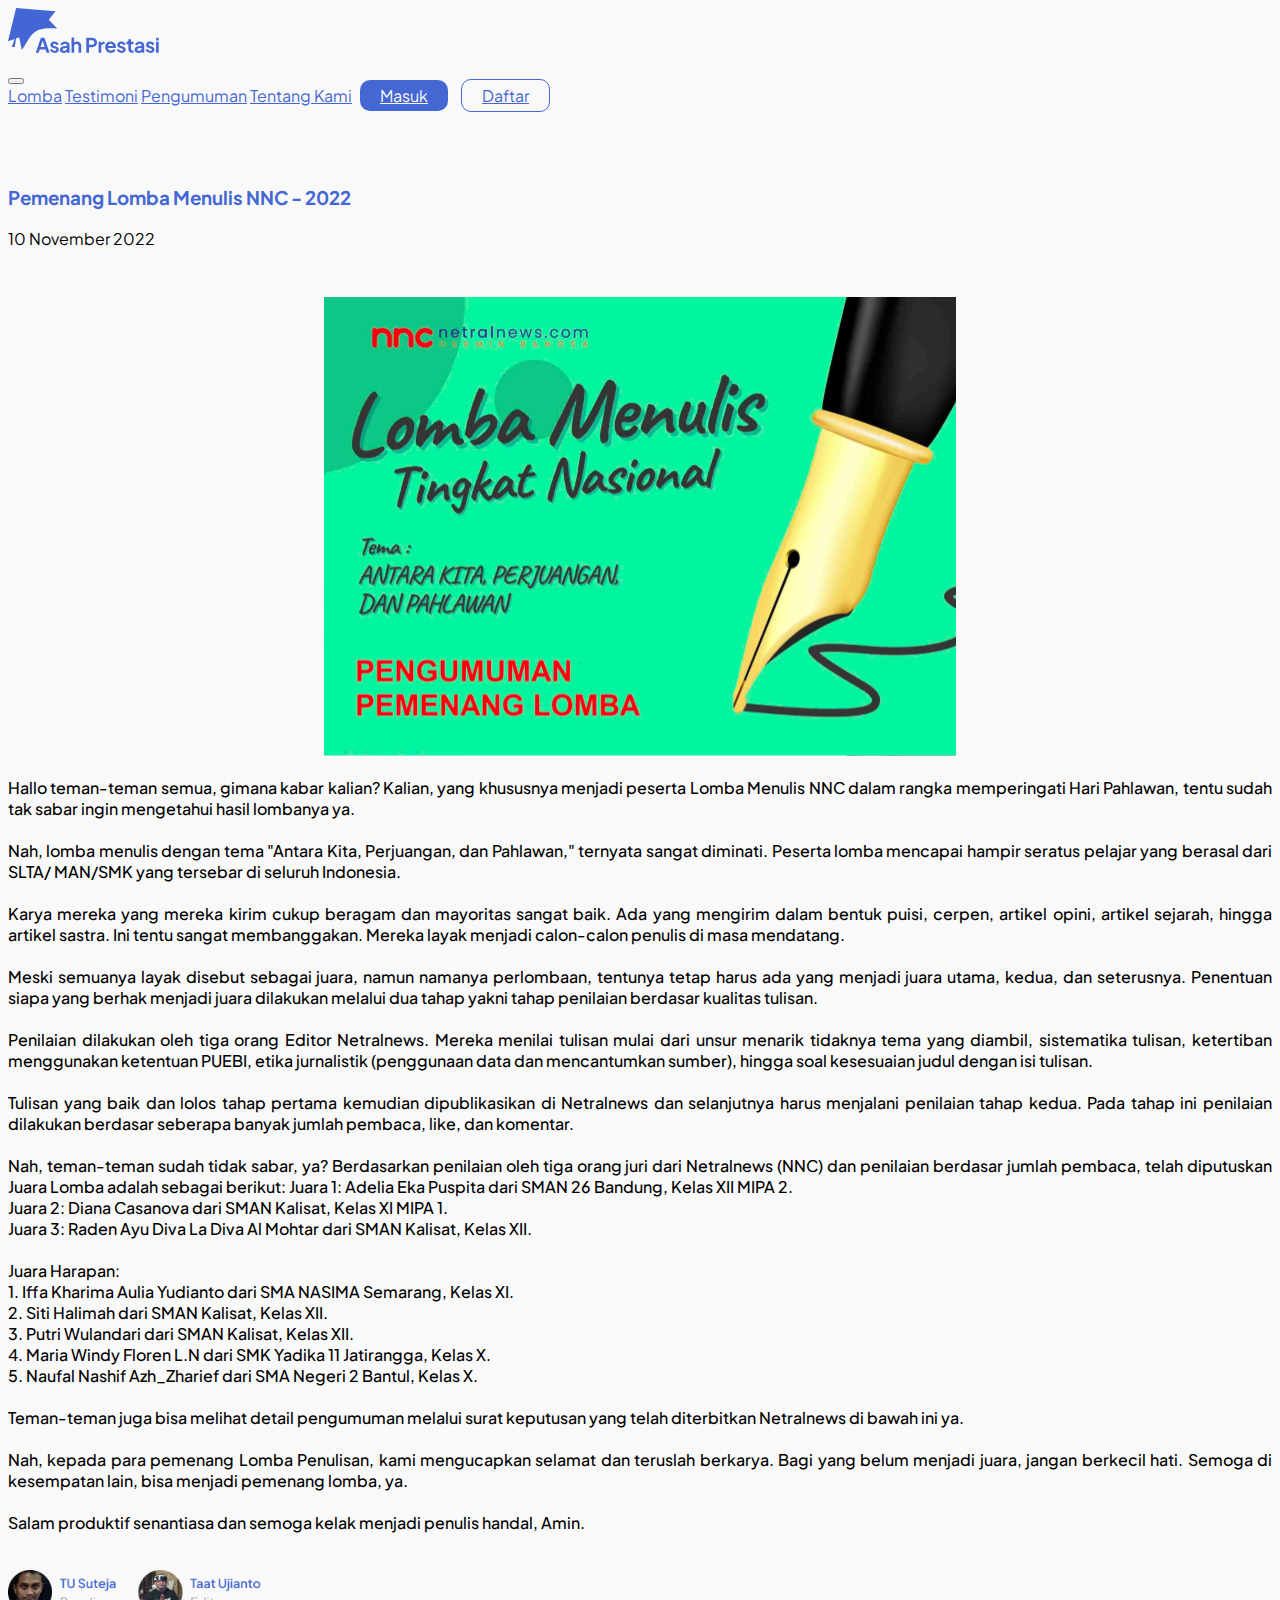
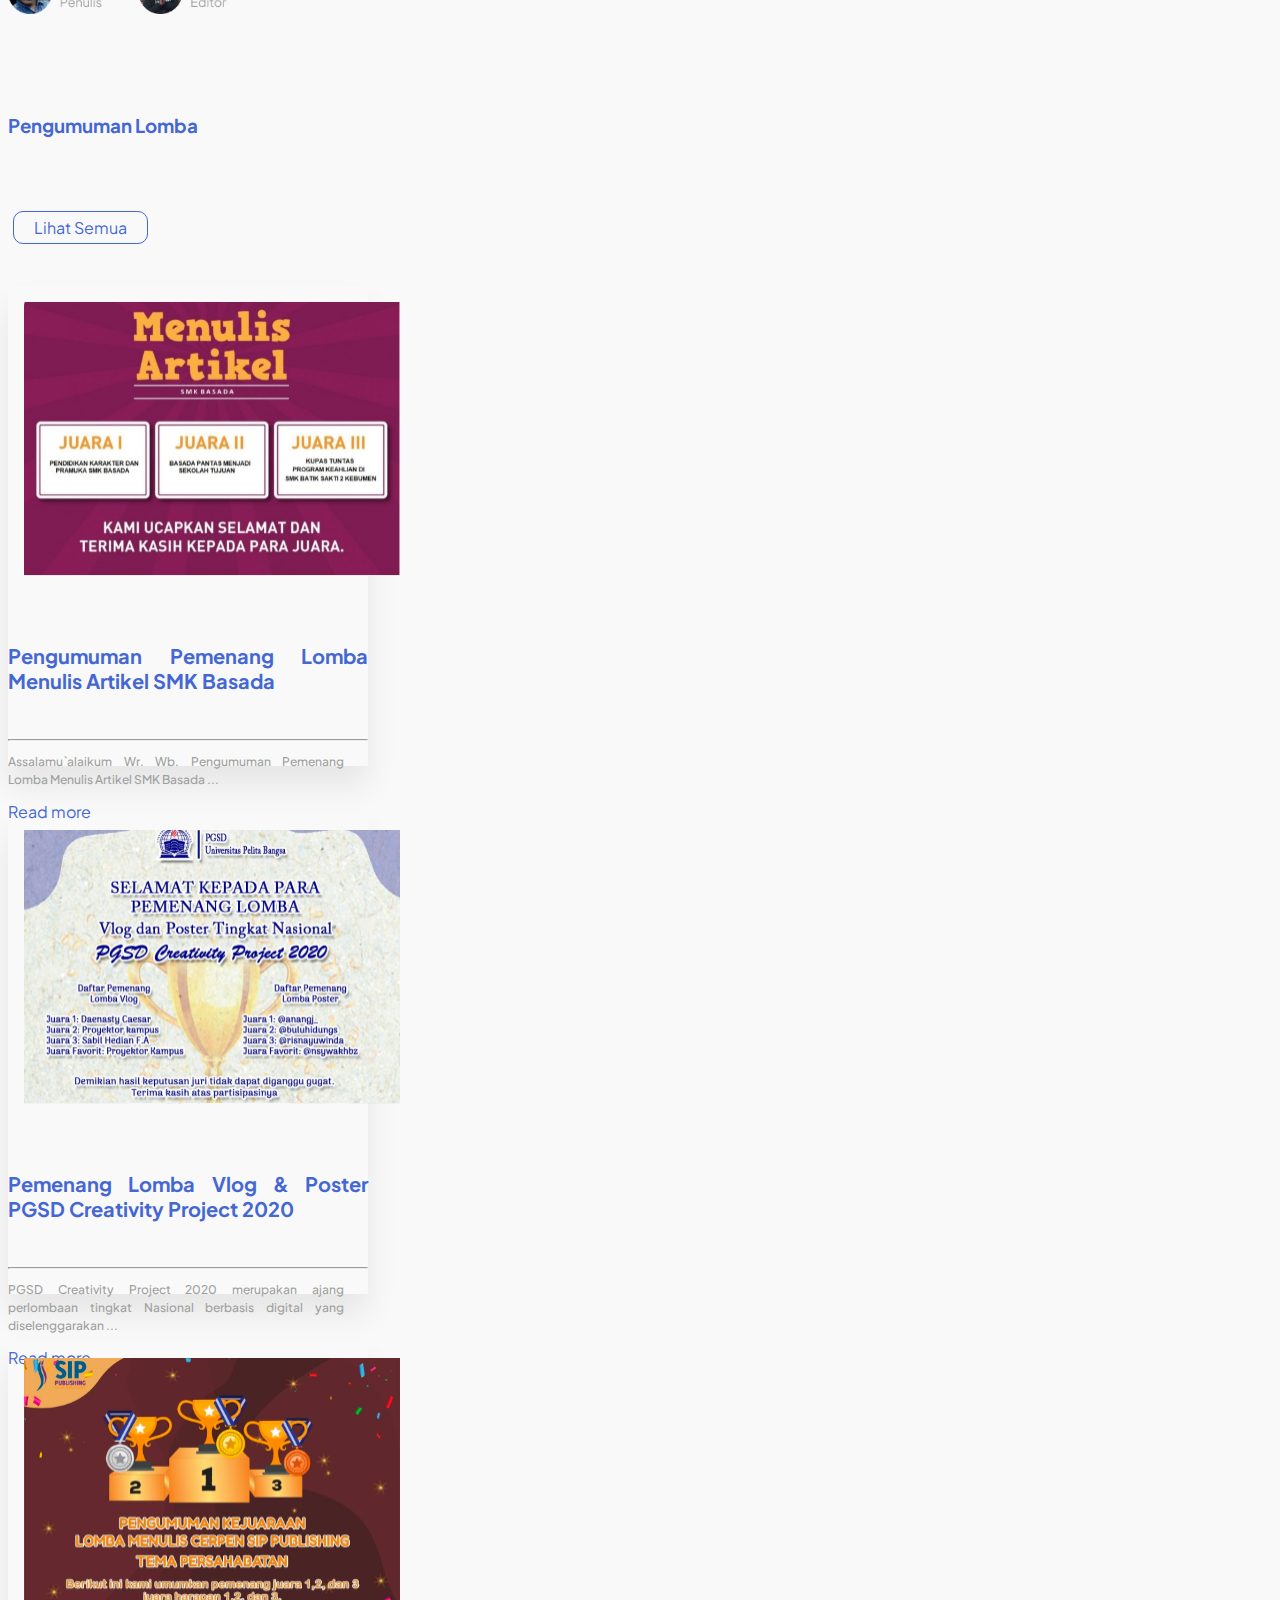
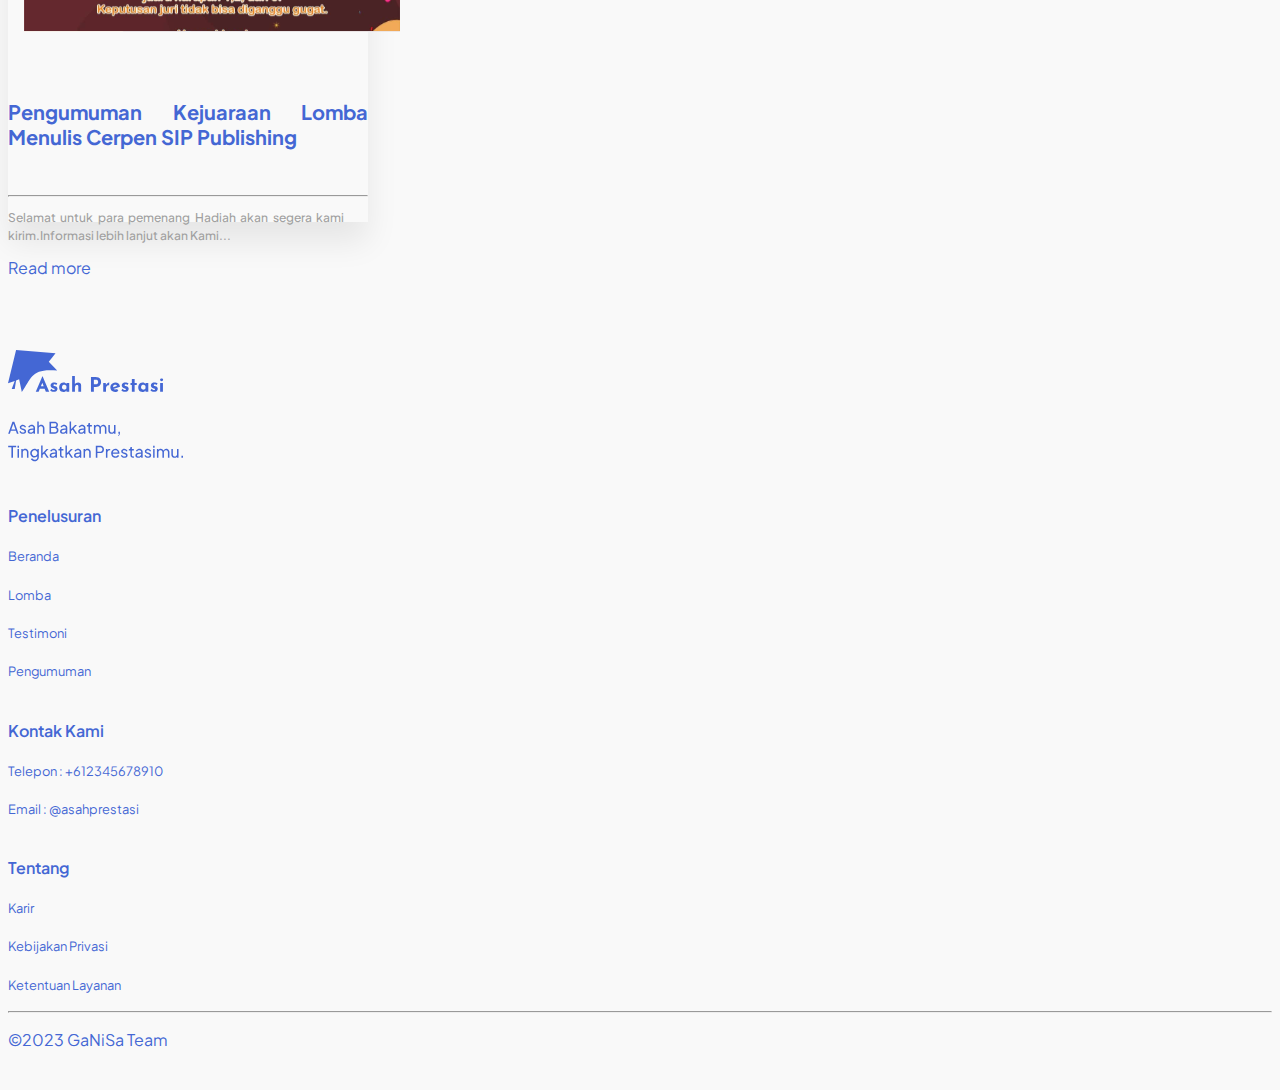
<file: article.html>
<!DOCTYPE html>
<html lang="en">
<head>
    <meta charset="UTF-8">
    <meta name="viewport" content="width=device-width, initial-scale=1.0">
    <title>Artikel Lomba</title>

    <!-- Font -->
    <link rel="preconnect" href="https://fonts.googleapis.com" />
    <link rel="preconnect" href="https://fonts.gstatic.com" crossorigin />
    <link
      href="https://fonts.googleapis.com/css2?family=Plus+Jakarta+Sans:wght@500&display=swap"
      rel="stylesheet"
    />

    <!-- Bootstrap -->
    <link
      href="https://cdn.jsdelivr.net/npm/bootstrap@5.3.1/dist/css/bootstrap.min.css"
      rel="stylesheet"
      integrity="sha384-4bw+/aepP/YC94hEpVNVgiZdgIC5+VKNBQNGCHeKRQN+PtmoHDEXuppvnDJzQIu9"
      crossorigin="anonymous"
    />

    <!-- Style -->
    <link rel="stylesheet" href="styles/style.css" />
</head>
<body>
    <!-- Navbar -->

    <nav class="navbar navbar-expand-lg fixed-top bg-light p-2">
        <div class="container">
          <div class="navbar-brand">
            <a href="index.html">
              <img src="assets/logo.svg" alt="Asah Prestasi" />
            </a>
          </div>
          <button
            href="index.html"
            class="navbar-toggler"
            type="button"
            data-bs-toggle="collapse"
            data-bs-target="#navbarNavAltMarkup"
            aria-controls="navbarNavAltMarkup"
            aria-expanded="false"
            aria-label="Toggle navigation"
          >
            <span class="navbar-toggler-icon"></span>
          </button>
          <div class="collapse navbar-collapse" id="navbarNavAltMarkup">
            <div class="navbar-nav ms-auto navbar-css navigation-bar">
              <a class="nav-link other-link" aria-current="page" href="#"
                >Lomba</a
              >
              <a class="nav-link other-link" href="index.html#testimony">Testimoni</a>
              <a class="nav-link other-link" href="index.html#announcement">Pengumuman</a>
              <a class="nav-link other-link" href="#footer">Tentang Kami</a>
  
              <a href="#" class="btn shadow-none btn-login">Masuk</a>
              <a href="register.html" class="btn shadow-none btn-register"
                >Daftar</a
              >
            </div>
          </div>
        </div>
    </nav>

    <!-- Article -->

    <section class="article">
      <div class="container">
        <div class="header-category">
          <h3 class="fw-bold">Pemenang Lomba Menulis NNC - 2022</h3>
          <p class="text-secondary">10 November 2022</p>
        </div>
        <center>
          <img src="assets/announcement-1.svg" alt="">
        </center>
        <div class="article-content">
          <p class="mt-3">
Hallo teman-teman semua, gimana kabar kalian? Kalian, yang khususnya menjadi peserta Lomba Menulis NNC dalam rangka memperingati Hari Pahlawan, tentu sudah tak sabar
ingin mengetahui hasil lombanya ya.
<br><br>
Nah, lomba menulis dengan tema "Antara Kita, Perjuangan, dan Pahlawan," ternyata sangat diminati. Peserta lomba mencapai hampir seratus pelajar yang berasal dari SLTA/
MAN/SMK yang tersebar di seluruh Indonesia.
<br><br>
Karya mereka yang mereka kirim cukup beragam dan mayoritas sangat baik. Ada yang mengirim dalam bentuk puisi, cerpen, artikel opini, artikel sejarah, hingga artikel sastra. Ini
tentu sangat membanggakan. Mereka layak menjadi calon-calon penulis di masa mendatang.
<br><br>
Meski semuanya layak disebut sebagai juara, namun namanya perlombaan, tentunya tetap harus ada yang menjadi juara utama, kedua, dan seterusnya. Penentuan siapa yang 
berhak menjadi juara dilakukan melalui dua tahap yakni tahap penilaian berdasar kualitas tulisan.
<br><br>
Penilaian dilakukan oleh tiga orang Editor Netralnews. Mereka menilai tulisan mulai dari unsur menarik tidaknya tema yang diambil, sistematika tulisan, ketertiban menggunakan 
ketentuan PUEBI, etika jurnalistik (penggunaan data dan mencantumkan sumber), hingga soal kesesuaian judul dengan isi tulisan.
<br><br>
Tulisan yang baik dan lolos tahap pertama kemudian dipublikasikan di Netralnews dan selanjutnya harus menjalani penilaian tahap kedua. Pada tahap ini penilaian dilakukan 
berdasar seberapa banyak jumlah pembaca, like, dan komentar.
<br><br>
Nah, teman-teman sudah tidak sabar, ya? Berdasarkan penilaian oleh tiga orang juri dari Netralnews (NNC) dan penilaian berdasar jumlah pembaca, telah diputuskan Juara 
Lomba adalah sebagai berikut:
Juara 1: Adelia Eka Puspita dari SMAN 26 Bandung, Kelas XII MIPA 2.
<br>
Juara 2: Diana Casanova dari SMAN Kalisat, Kelas XI MIPA 1.
<br>
Juara 3: Raden Ayu Diva La Diva Al Mohtar dari SMAN Kalisat, Kelas XII.
<br><br>

Juara Harapan:
<br>
1. Iffa Kharima Aulia Yudianto dari SMA NASIMA Semarang, Kelas XI.
<br>
2. Siti Halimah dari SMAN Kalisat, Kelas XII.
<br>
3. Putri Wulandari dari SMAN Kalisat, Kelas XII.
<br>
4. Maria Windy Floren L.N dari SMK Yadika 11 Jatirangga, Kelas X.
<br>
5. Naufal Nashif Azh_Zharief dari SMA Negeri 2 Bantul, Kelas X.
<br><br>

Teman-teman juga bisa melihat detail pengumuman melalui surat keputusan yang telah diterbitkan Netralnews di bawah ini ya.
<br><br>

Nah, kepada para pemenang Lomba Penulisan, kami mengucapkan selamat dan teruslah berkarya. Bagi yang belum menjadi juara, jangan berkecil hati. Semoga di kesempatan 
lain, bisa menjadi pemenang lomba, ya.
<br><br>

Salam produktif senantiasa dan semoga kelak menjadi penulis handal, Amin.
<br><br>
          </p>
          <img src="assets/writer.png" alt="">
        </div>
      </div>
    </section>

    <!-- Competition Announcement -->
    <section class="announcement" id="announcement">
      <div class="container">
        <div class="row">
          <div class="header-category col-md-6">
            <h3 class="fw-bold">Pengumuman Lomba</h3>
          </div>
          <div class="header-category col-md-6 d-flex flex-row-reverse">
            <a type="button" class="btn btn-category">Lihat Semua</a>
          </div>
        </div>

        <div class="row row-cols-1 row-cols-md-3 g-4">
          <div class="col">
            <div class="card h-90 border-light">
              <div class="announcement-image">
                <img
                  src="assets/announcement-4.svg"
                  alt="Pengumuman Pemenang Lomba Menulis Artikel SMK Basada"
                />
              </div>
              <div class="card-body">
                <h6 class="card-title fw-semibold">
                  Pengumuman Pemenang Lomba Menulis Artikel SMK Basada
                </h6>
                <hr />
                <p class="card-text">
                  Assalamu`alaikum Wr. Wb.
                  Pengumuman Pemenang Lomba Menulis Artikel SMK Basada ...
                </p>
                <a class="fs-6 text-decoration-none">Read more</a>
              </div>
            </div>
          </div>
          <div class="col">
            <div class="card h-90 border-light">
              <div class="announcement-image">
                <img
                  src="assets/announcement-2.svg"
                  alt="Pengumuman Lomba Vlog & Poster PGSD Creativity Project 2020"
                />
              </div>
              <div class="card-body">
                <h6 class="card-title fw-semibold">
                  Pemenang Lomba Vlog & Poster PGSD Creativity Project 2020
                </h6>
                <hr />
                <p class="card-text">
                  PGSD Creativity Project 2020 merupakan ajang perlombaan
                  tingkat Nasional berbasis digital yang diselenggarakan ...
                </p>
                <a class="fs-6 text-decoration-none">Read more</a>
              </div>
            </div>
          </div>
          <div class="col">
            <div class="card h-90 border-light">
              <div class="announcement-image">
                <img
                  src="assets/announcement-3.svg"
                  alt="Pengumuman Kejuaraan Lomba Menulis Cerpen SIP Publishing"
                />
              </div>
              <div class="card-body">
                <h6 class="card-title fw-semibold">
                  Pengumuman Kejuaraan Lomba Menulis Cerpen SIP Publishing
                </h6>
                <hr />
                <p class="card-text">
                  Selamat untuk para pemenang Hadiah akan segera kami
                  kirim.Informasi lebih lanjut akan Kami...
                </p>
                <a class="fs-6 text-decoration-none">Read more</a>
              </div>
            </div>
          </div>
        </div>
      </div>
    </section>

    <!-- Footer -->
    
    <footer class="footer" id="footer">
      <div class="container container-footer">
        <div class="row">
          <div class="col-md-3">
            <div class="footer-img">
              <img
                src="assets/footer-logo.svg"
                alt="Footer Logo Asah Prestasi"
              />
            </div>
          </div>
          <div class="col-md-3 g-2 footer-link">
            <h6>Penelusuran</h6>
            <div class="penelusuran-link">
              <p>
                <a href="index.html">Beranda</a>
              </p>
              <p>
                <a href="competition.html">Lomba</a>
              </p>
              <p>
                <a href="index.html#testimony">Testimoni</a>
              </p>
              <p>
                <a href="index.html#announcement">Pengumuman</a>
              </p>
            </div>
          </div>
          <div class="col-md-4 g-2 footer-link">
            <h6>Kontak Kami</h6>
            <div class="kontak-kami">
              <p>
                <a class="disabled">Telepon : +612345678910</a>
              </p>
              <p>
                <a class="disabled">Email : @asahprestasi</a>
              </p>
            </div>
          </div>
          <div class="col-md-2 g-2 footer-link">
            <h6>Tentang</h6>
            <div class="tentang-link">
              <p>
                <a class="disabled">Karir</a>
              </p>
              <p>
                <a class="disabled">Kebijakan Privasi</a>
              </p>
              <p>
                <a class="disabled">Ketentuan Layanan</a>
              </p>
            </div>
          </div>
        </div>
        <div class="copyright">
          <hr />
          <p>&copy;2023 GaNiSa Team</p>
        </div>
      </div>
    </footer>

    <!-- Script -->

    <script
      src="https://cdn.jsdelivr.net/npm/bootstrap@5.3.1/dist/js/bootstrap.bundle.min.js"
      integrity="sha384-HwwvtgBNo3bZJJLYd8oVXjrBZt8cqVSpeBNS5n7C8IVInixGAoxmnlMuBnhbgrkm"
      crossorigin="anonymous"
    ></script>
    <script
      src="https://cdn.jsdelivr.net/npm/@popperjs/core@2.11.8/dist/umd/popper.min.js"
      integrity="sha384-I7E8VVD/ismYTF4hNIPjVp/Zjvgyol6VFvRkX/vR+Vc4jQkC+hVqc2pM8ODewa9r"
      crossorigin="anonymous"
    ></script>
    <script
      src="https://cdn.jsdelivr.net/npm/bootstrap@5.3.1/dist/js/bootstrap.min.js"
      integrity="sha384-Rx+T1VzGupg4BHQYs2gCW9It+akI2MM/mndMCy36UVfodzcJcF0GGLxZIzObiEfa"
      crossorigin="anonymous"
    ></script>
    <script src="script/script.js"></script>
</body>
</html>
</file>
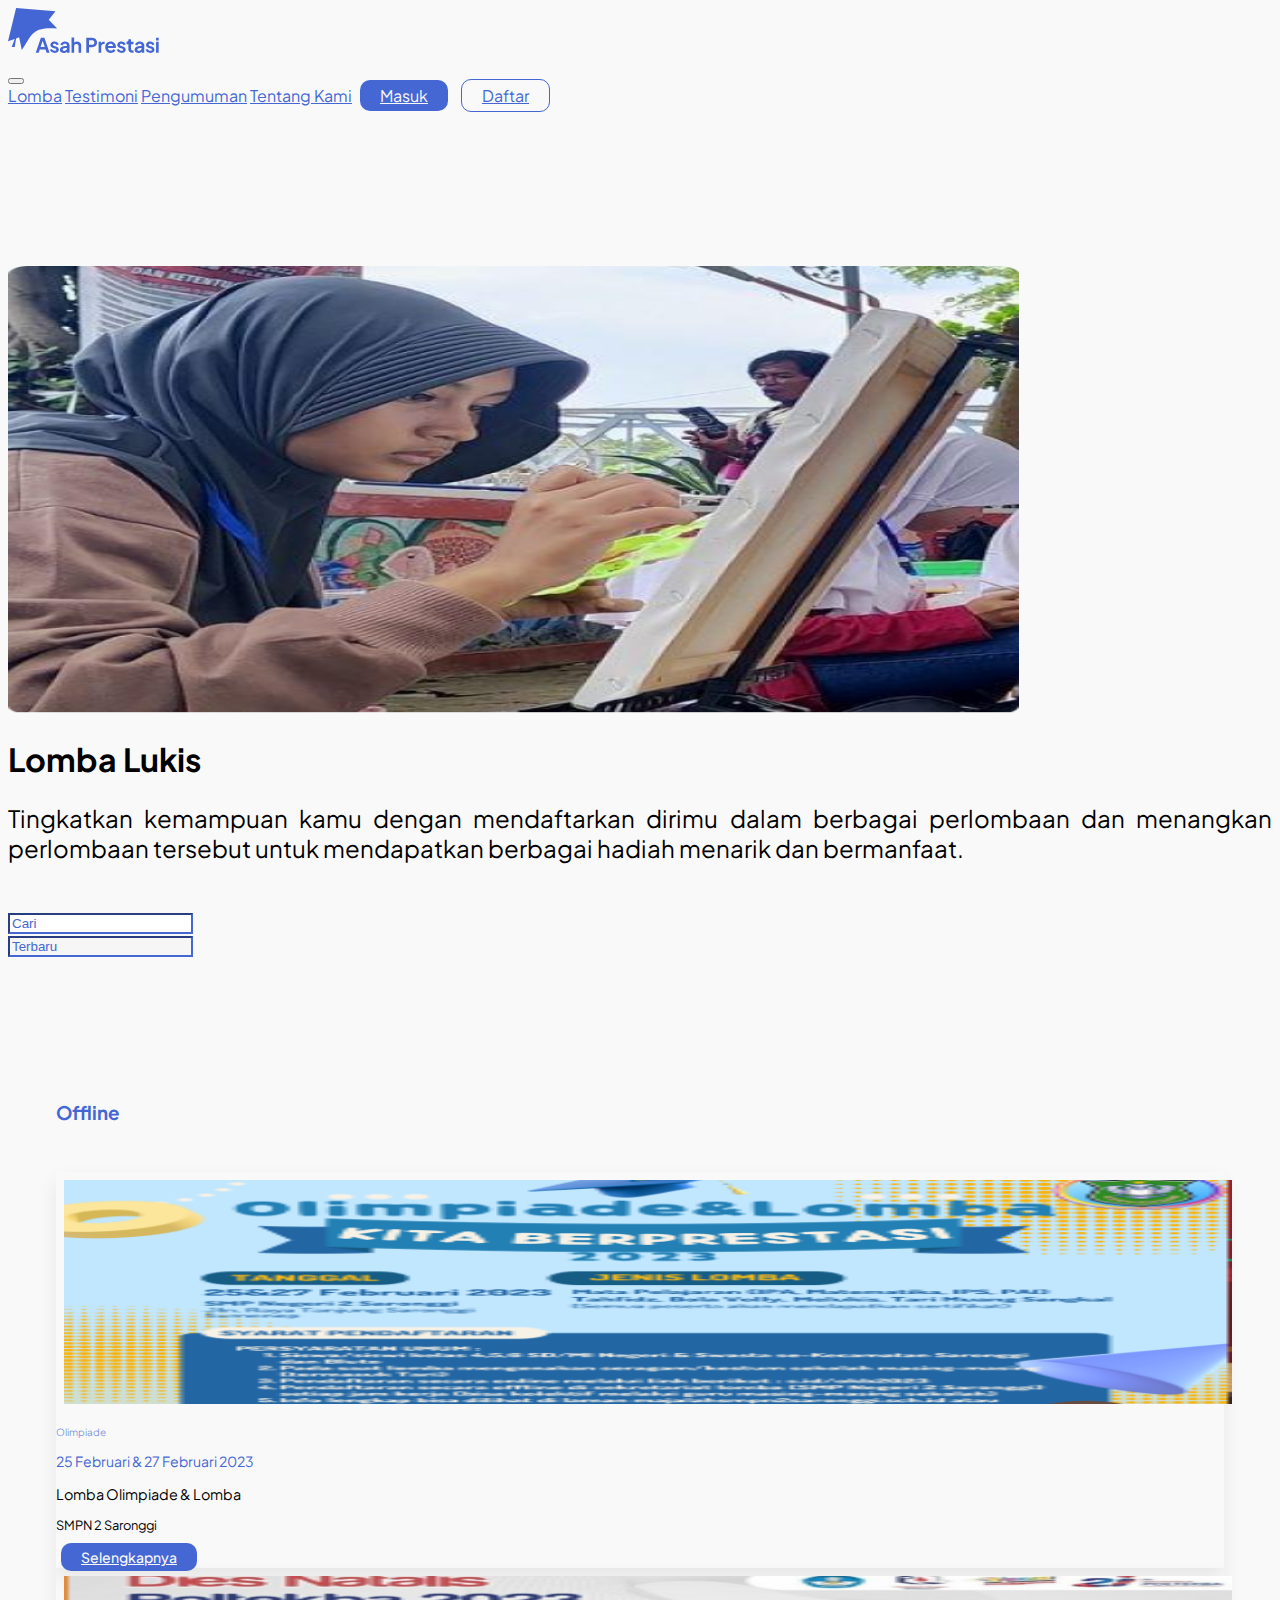
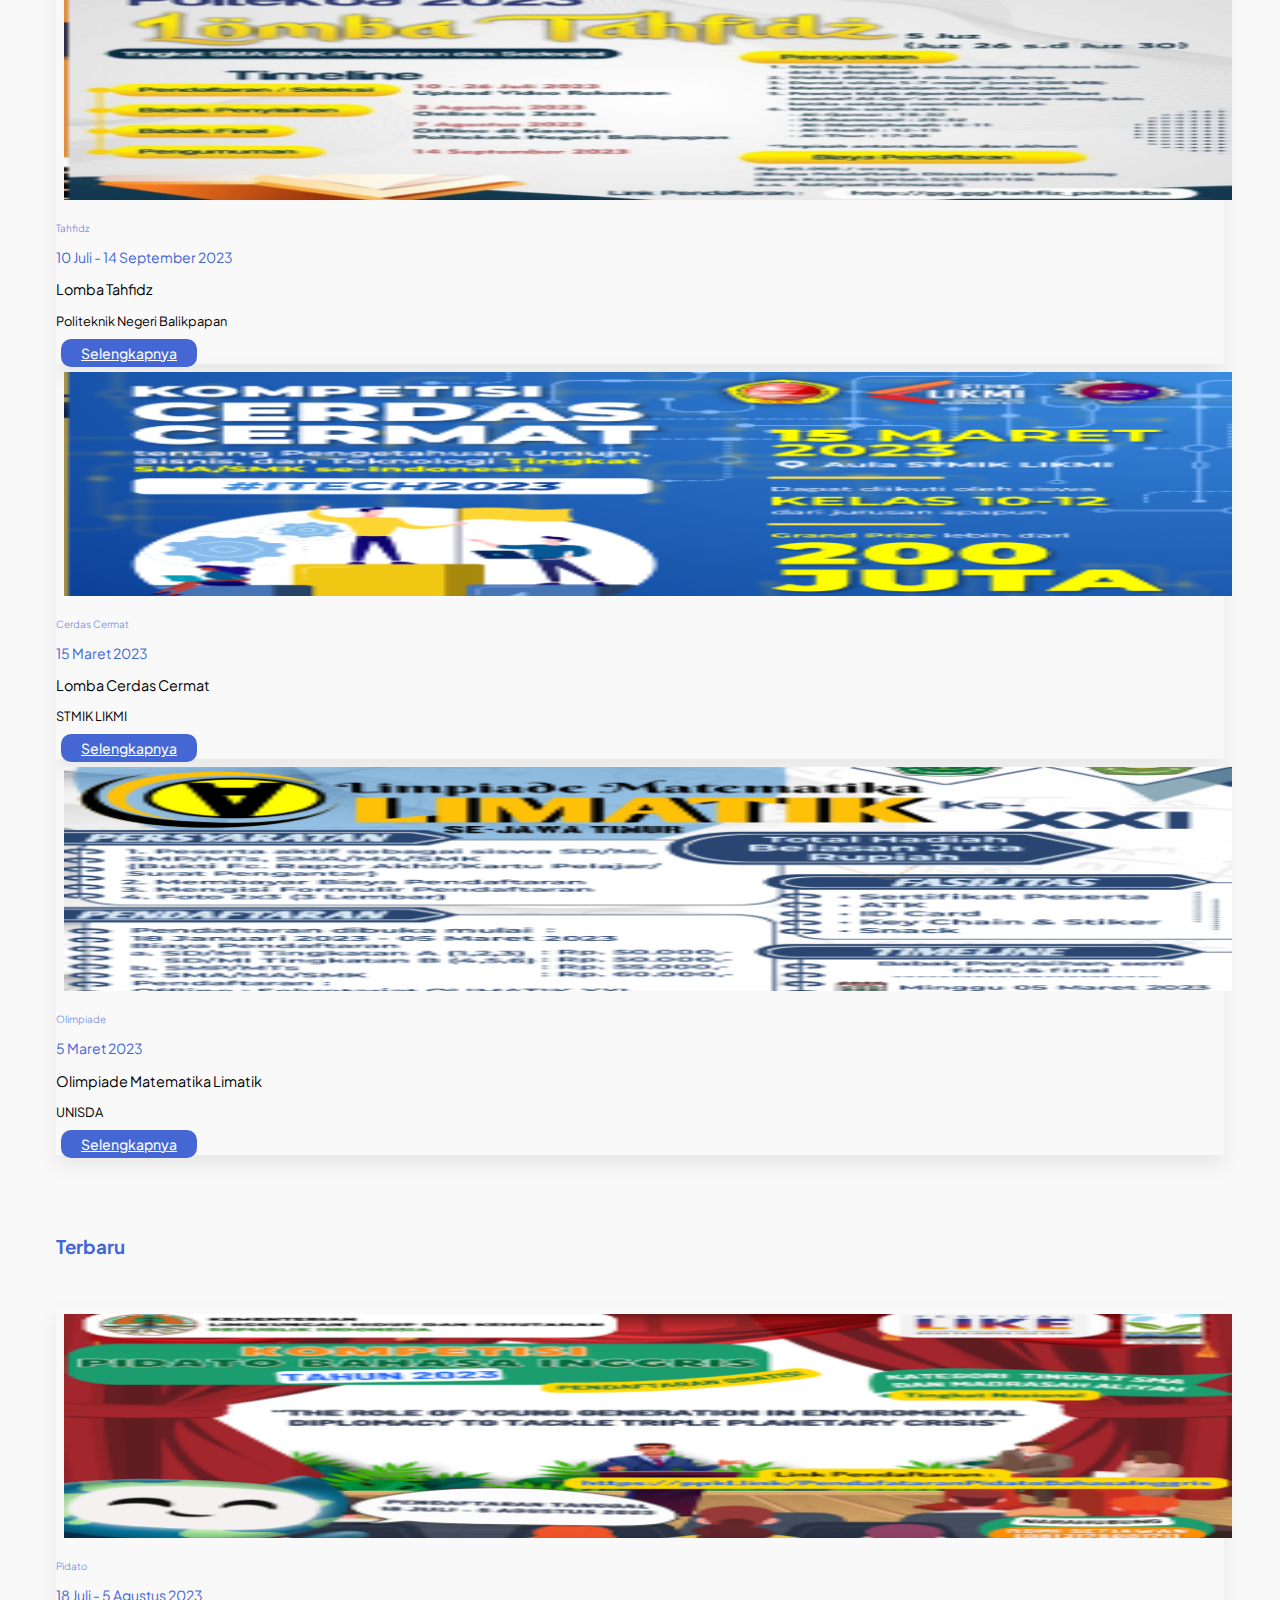
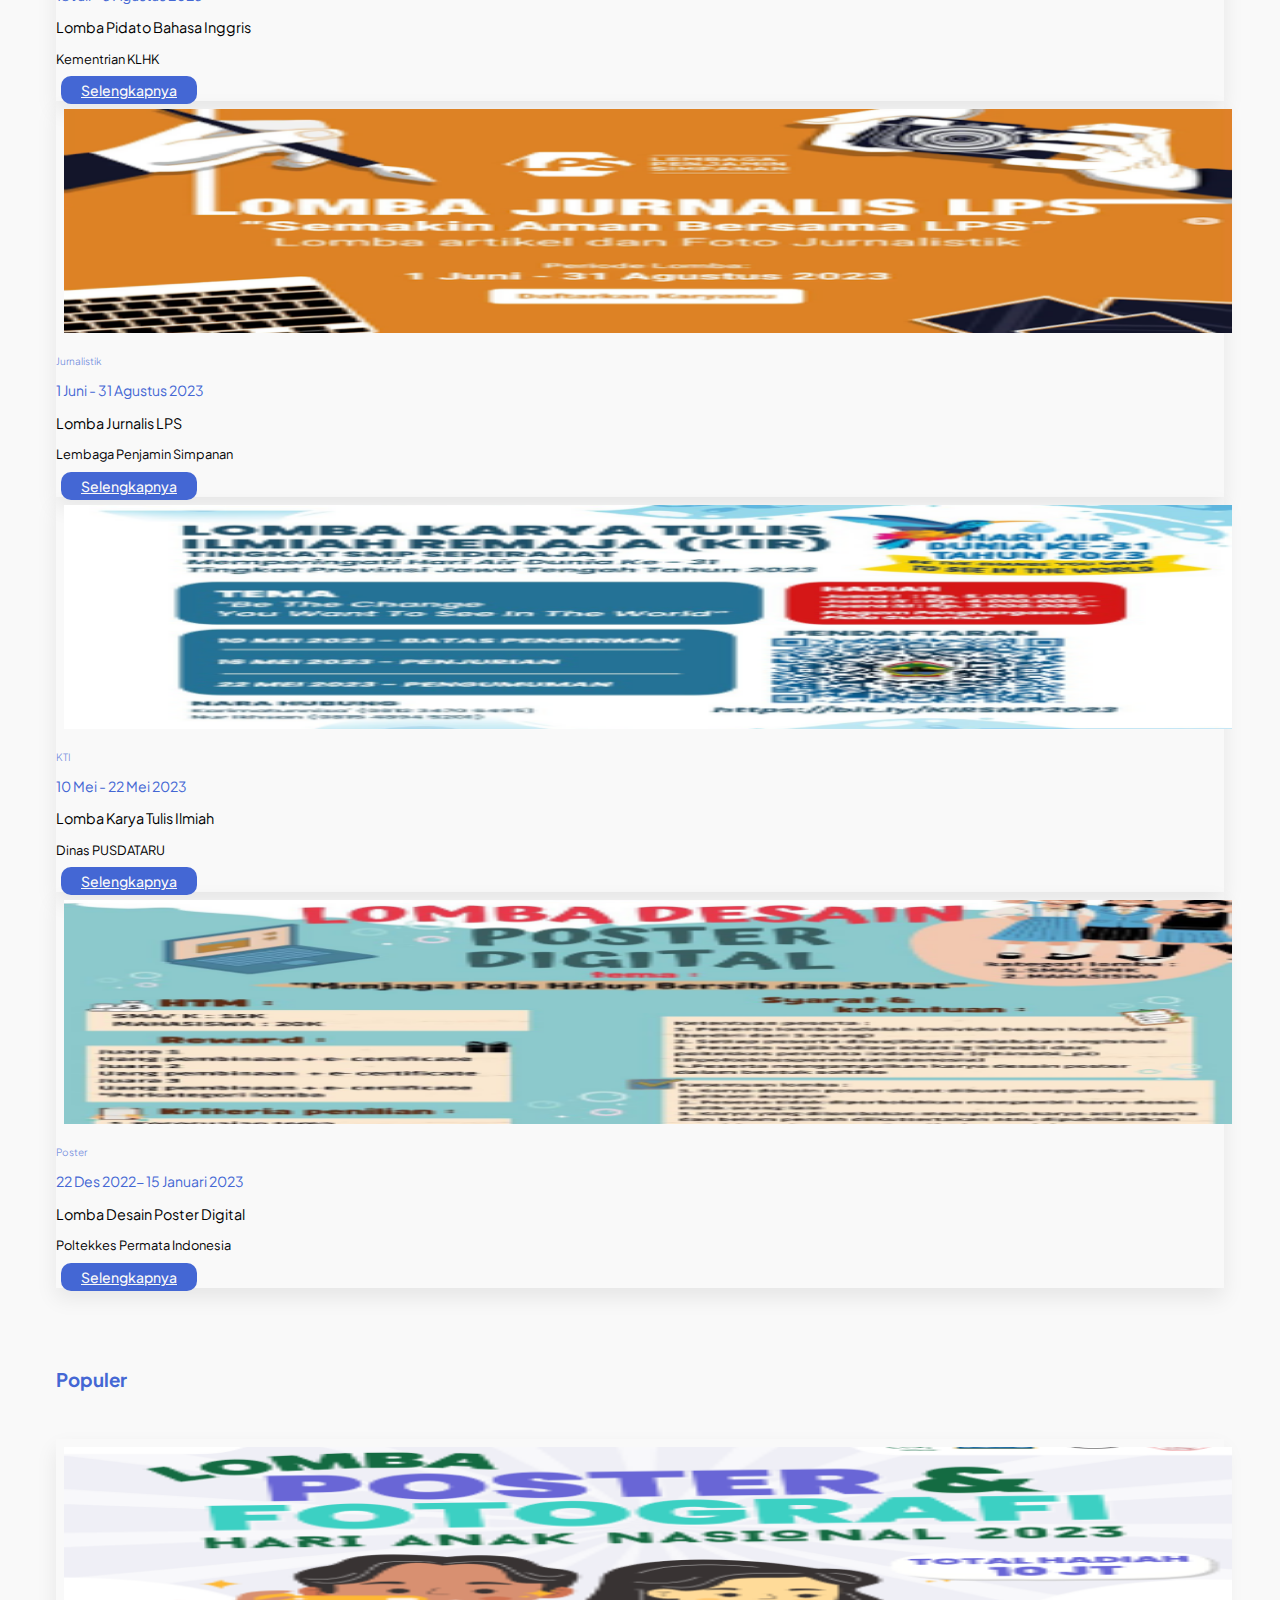
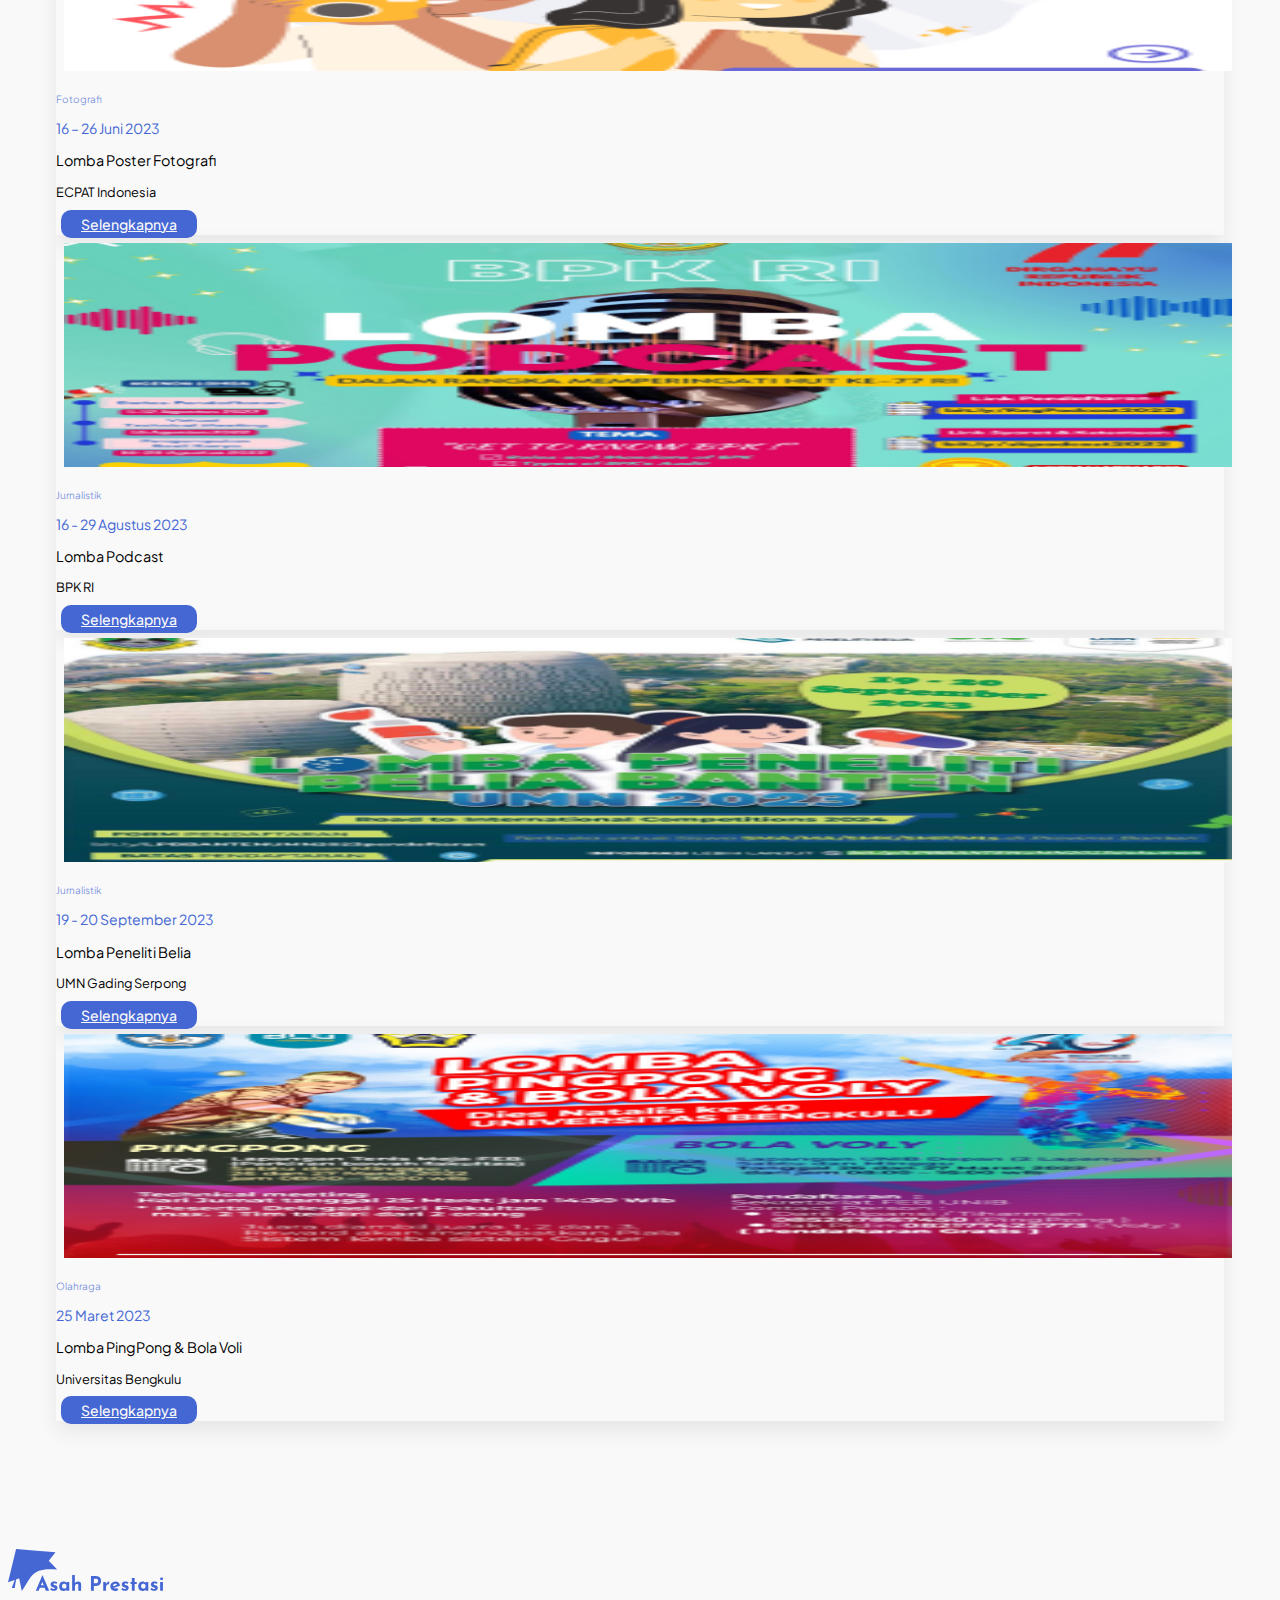
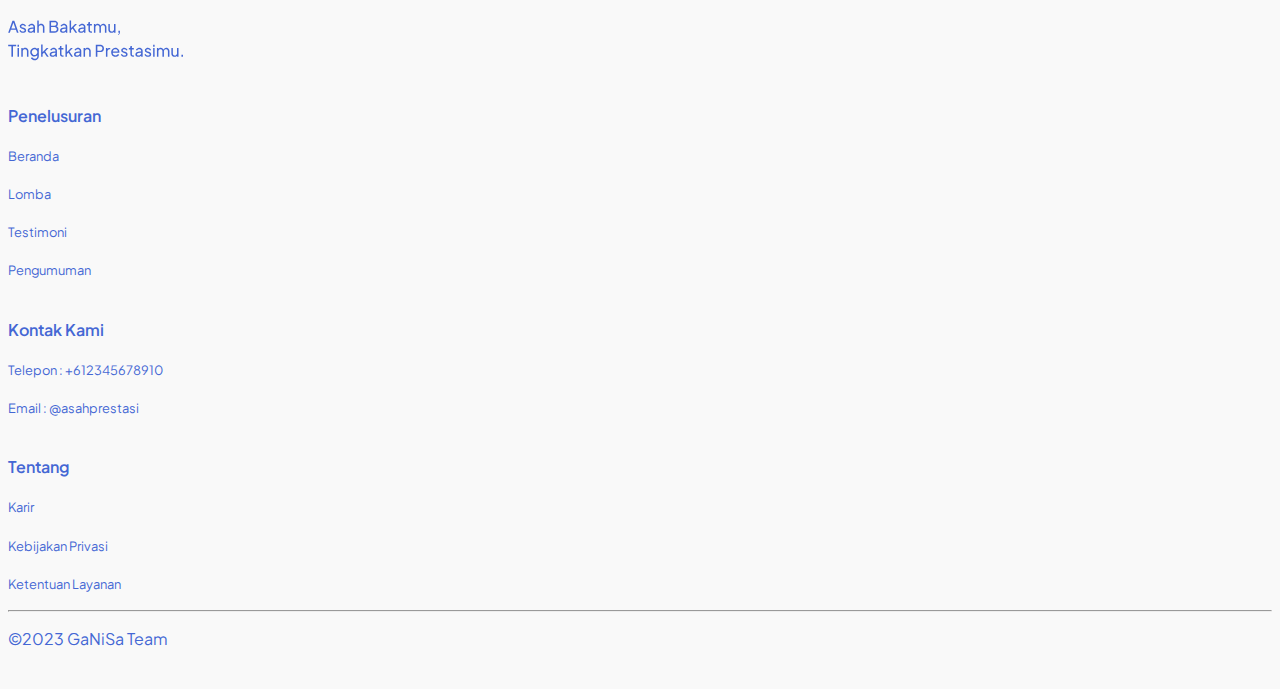
<file: competition.html>
<!DOCTYPE html>
<html lang="en">
  <head>
    <meta charset="UTF-8" />
    <meta name="viewport" content="width=device-width, initial-scale=1.0" />
    <title>Lomba</title>

    <!-- Font -->
    <link rel="preconnect" href="https://fonts.googleapis.com" />
    <link rel="preconnect" href="https://fonts.gstatic.com" crossorigin />
    <link
      href="https://fonts.googleapis.com/css2?family=Plus+Jakarta+Sans:wght@500&display=swap"
      rel="stylesheet"
    />

    <!-- Bootstrap -->
    <link
      href="https://cdn.jsdelivr.net/npm/bootstrap@5.3.1/dist/css/bootstrap.min.css"
      rel="stylesheet"
      integrity="sha384-4bw+/aepP/YC94hEpVNVgiZdgIC5+VKNBQNGCHeKRQN+PtmoHDEXuppvnDJzQIu9"
      crossorigin="anonymous"
    />

    <!-- Style -->
    <link rel="stylesheet" href="styles/style.css" />
  </head>
  <body>
    <!-- Navbar -->

    <nav class="navbar navbar-expand-lg fixed-top bg-light p-2">
      <div class="container">
        <div class="navbar-brand" href="#">
          <a href="index.html">
            <img src="assets/logo.svg" alt="Asah Prestasi" />
          </a>
        </div>
        <button
          href="index.html"
          class="navbar-toggler"
          type="button"
          data-bs-toggle="collapse"
          data-bs-target="#navbarNavAltMarkup"
          aria-controls="navbarNavAltMarkup"
          aria-expanded="false"
          aria-label="Toggle navigation"
        >
          <span class="navbar-toggler-icon"></span>
        </button>
        <div class="collapse navbar-collapse" id="navbarNavAltMarkup">
          <div class="navbar-nav ms-auto navbar-css navigation-bar">
            <a class="nav-link other-link" aria-current="page" href="#"
              >Lomba</a
            >
            <a class="nav-link other-link" href="index.html#testimony">Testimoni</a>
            <a class="nav-link other-link" href="index.html#announcement">Pengumuman</a>
            <a class="nav-link other-link" href="#footer">Tentang Kami</a>

            <a href="#" class="btn shadow-none btn-login">Masuk</a>
            <a href="register.html" class="btn shadow-none btn-register"
              >Daftar</a
            >
          </div>
        </div>
      </div>
    </nav>

    <!-- Display Lomba -->
    <section class="competition-page">
      <div class="container">
        <div class="row">
          <div class="col-md-6">
            <img
              src="assets/competition/competition-banner.png"
              alt="Lomba Lukis"
            />
          </div>
          <div class="col-md-6">
            <h1>Lomba Lukis</h1>
            <p>
              Tingkatkan kemampuan kamu dengan mendaftarkan dirimu dalam
              berbagai perlombaan dan menangkan perlombaan tersebut untuk
              mendapatkan berbagai hadiah menarik dan bermanfaat.
            </p>
          </div>
        </div>
      </div>
    </section>

    <!-- Search Bar and Filter -->

    <section class="menu-bar">
      <div class="container">
        <div class="row">
          <div class="col-md-9">
            <input
              type="search"
              class="form-control"
              placeholder="Cari"
              aria-label="default input example"
            />
          </div>
          <div class="col-md-3">
            <input
              type="text"
              class="form-control"
              placeholder="Terbaru"
              aria-label="default input example"
              disabled
            />
          </div>
        </div>
      </div>
    </section>

    <!-- Kategori Pilihan Lomba -->

    <section class="competition"> 
      <div class="container">
        <div class="header-category">
          <h3 class="fw-bold">Offline</h3>
        </div>
        <div class="row row-cols-1 row-cols-md-4 g-5">
          <div class="col">
            <div class="card">
              <div class="competition-image">
                <img src="assets/competition/offline-1.png" alt="Olimpiade" />
              </div>
              <div class="card-body">
                <p class="competition-category">Olimpiade</p>
                <p class="fw-semibold date-time">
                  25 Februari & 27 Februari 2023
                </p>
                <p class="competition-title">Lomba Olimpiade & Lomba</p>
                <p class="competition-profile">SMPN 2 Saronggi</p>
                <a href="" class="btn shadow-none d-grid gap-2">Selengkapnya</a>
              </div>
            </div>
          </div>
          <div class="col">
            <div class="card">
              <div class="competition-image">
                <img
                  src="assets/competition/offline-2.png"
                  alt="Lomba Tahfidz"
                />
              </div>
              <div class="card-body">
                <p class="competition-category">Tahfidz</p>
                <p class="fw-semibold date-time">10 Juli - 14 September 2023</p>
                <p class="competition-title">Lomba Tahfidz</p>
                <p class="competition-profile">Politeknik Negeri Balikpapan</p>
                <a href="" class="btn shadow-none d-grid gap-2 disabled">Selengkapnya</a>
              </div>
            </div>
          </div>
          <div class="col">
            <div class="card">
              <div class="competition-image">
                <img
                  src="assets/competition/offline-3.png"
                  alt="Lomba Cerdas Cermat"
                />
              </div>
              <div class="card-body">
                <p class="competition-category">Cerdas Cermat</p>
                <p class="fw-semibold date-time">15 Maret 2023</p>
                <p class="competition-title">Lomba Cerdas Cermat</p>
                <p class="competition-profile">STMIK LIKMI</p>
                <a href="" class="btn shadow-none d-grid gap-2 disabled">Selengkapnya</a>
              </div>
            </div>
          </div>
          <div class="col">
            <div class="card">
              <div class="competition-image">
                <img
                  src="assets/competition/offline-4.png"
                  alt="Olimpiade Matematika"
                />
              </div>
              <div class="card-body">
                <p class="competition-category">Olimpiade</p>
                <p class="fw-semibold date-time">5 Maret 2023</p>
                <p class="competition-title">Olimpiade Matematika Limatik</p>
                <p class="competition-profile">UNISDA</p>
                <a href="" class="btn shadow-none d-grid gap-2 disabled">Selengkapnya</a>
              </div>
            </div>
          </div>
        </div>
      </div>

      <div class="container">
        <div class="header-category">
          <h3 class="fw-bold">
            Terbaru
          </h3>
        </div>
        <div class="row row-cols-1 row-cols-md-4 g-5">
          <div class="col">
            <div class="card">
              <div class="competition-image">
                <img
                  src="assets/competition/offline-5.png"
                  alt="Lomba Pidato Bahasa Inggris"
                />
              </div>
              <div class="card-body">
                <p class="competition-category">Pidato</p>
                <p class="fw-semibold date-time">18 Juli - 5 Agustus 2023</p>
                <p class="competition-title">Lomba Pidato Bahasa Inggris</p>
                <p class="competition-profile">Kementrian KLHK</p>
                <a href="" class="btn shadow-none d-grid gap-2 disabled">Selengkapnya</a>
              </div>
            </div>
          </div>
          <div class="col">
            <div class="card">
              <div class="competition-image">
                <img
                  src="assets/competition/offline-6.png"
                  alt="Lomba Jurnalis LPS"
                />
              </div>
              <div class="card-body">
                <p class="competition-category">Jurnalistik</p>
                <p class="fw-semibold date-time">1 Juni - 31 Agustus 2023</p>
                <p class="competition-title">Lomba Jurnalis LPS</p>
                <p class="competition-profile">Lembaga Penjamin Simpanan</p>
                <a href="" class="btn shadow-none d-grid gap-2 disabled">Selengkapnya</a>
              </div>
            </div>
          </div>
          <div class="col">
            <div class="card">
              <div class="competition-image">
                <img
                  src="assets/competition/offline-7.png"
                  alt="Lomba Karya Tulis Ilmiah"
                />
              </div>
              <div class="card-body">
                <p class="competition-category">KTI</p>
                <p class="fw-semibold date-time">10 Mei - 22 Mei 2023</p>
                <p class="competition-title">Lomba Karya Tulis Ilmiah</p>
                <p class="competition-profile">Dinas PUSDATARU</p>
                <a href="" class="btn shadow-none d-grid gap-2 disabled">Selengkapnya</a>
              </div>
            </div>
          </div>
          <div class="col">
            <div class="card">
              <div class="competition-image">
                <img
                  src="assets/competition/offline-8.png"
                  alt="Lomba Desain Poster Digital"
                />
              </div>
              <div class="card-body">
                <p class="competition-category">Poster</p>
                <p class="fw-semibold date-time">
                  22 Des 2022- 15 Januari 2023
                </p>
                <p class="competition-title">Lomba Desain Poster Digital</p>
                <p class="competition-profile">Poltekkes Permata Indonesia</p>
                <a href="" class="btn shadow-none d-grid gap-2 disabled">Selengkapnya</a>
              </div>
            </div>
          </div>
        </div>
      </div>

      <div class="container">
        <div class="header-category">
          <h3 class="fw-bold">
            Populer
          </h3>
        </div>
        <div class="row row-cols-1 row-cols-md-4 g-5">
          <div class="col">
            <div class="card">
              <div class="competition-image">
                <img
                  src="assets/competition/offline-9.png"
                  alt="Lomba Poster Fotografi"
                />
              </div>
              <div class="card-body">
                <p class="competition-category">Fotografi</p>
                <p class="fw-semibold date-time">16 – 26 Juni 2023</p>
                <p class="competition-title">Lomba Poster Fotografi</p>
                <p class="competition-profile">ECPAT Indonesia</p>
                <a href="" class="btn shadow-none d-grid gap-2 disabled">Selengkapnya</a>
              </div>
            </div>
          </div>
          <div class="col">
            <div class="card">
              <div class="competition-image">
                <img
                  src="assets/competition/offline-10.png"
                  alt="Lomba Podcast"
                />
              </div>
              <div class="card-body">
                <p class="competition-category">Jurnalistik</p>
                <p class="fw-semibold date-time">16 - 29 Agustus 2023</p>
                <p class="competition-title">Lomba Podcast</p>
                <p class="competition-profile">BPK RI</p>
                <a href="" class="btn shadow-none d-grid gap-2 disabled">Selengkapnya</a>
              </div>
            </div>
          </div>
          <div class="col">
            <div class="card">
              <div class="competition-image">
                <img
                  src="assets/competition/offline-11.png"
                  alt="Lomba Peneliti Belia"
                />
              </div>
              <div class="card-body">
                <p class="competition-category">Jurnalistik</p>
                <p class="fw-semibold date-time">19 - 20 September 2023</p>
                <p class="competition-title">Lomba Peneliti Belia</p>
                <p class="competition-profile">UMN Gading Serpong</p>
                <a href="" class="btn shadow-none d-grid gap-2 disabled">Selengkapnya</a>
              </div>
            </div>
          </div>
          <div class="col">
            <div class="card">
              <div class="competition-image">
                <img
                  src="assets/competition/offline-12.png"
                  alt="Lomba PingPong & Bola Voli"
                />
              </div>
              <div class="card-body">
                <p class="competition-category">Olahraga</p>
                <p class="fw-semibold date-time">25 Maret 2023</p>
                <p class="competition-title">Lomba PingPong & Bola Voli</p>
                <p class="competition-profile">Universitas Bengkulu</p>
                <a href="" class="btn shadow-none d-grid gap-2 disabled">Selengkapnya</a>
              </div>
            </div>
          </div>
        </div>
      </div>
    </section>

    <!-- Footer -->

    <footer class="footer" id="footer">
      <div class="container container-footer">
        <div class="row">
          <div class="col-md-3">
            <div class="footer-img">
              <img
                src="assets/footer-logo.svg"
                alt="Footer Logo Asah Prestasi"
              />
            </div>
          </div>
          <div class="col-md-3 g-2 footer-link">
            <h6>Penelusuran</h6>
            <div class="penelusuran-link">
              <p>
                <a href="index.html">Beranda</a>
              </p>
              <p>
                <a href="#competition">Lomba</a>
              </p>
              <p>
                <a href="index.html#testimony">Testimoni</a>
              </p>
              <p>
                <a href="index.html#announcement">Pengumuman</a>
              </p>
            </div>
          </div>
          <div class="col-md-4 g-2 footer-link">
            <h6>Kontak Kami</h6>
            <div class="kontak-kami">
              <p>
                <a class="disabled">Telepon : +612345678910</a>
              </p>
              <p>
                <a class="disabled">Email : @asahprestasi</a>
              </p>
            </div>
          </div>
          <div class="col-md-2 g-2 footer-link">
            <h6>Tentang</h6>
            <div class="tentang-link">
              <p>
                <a class="disabled">Karir</a>
              </p>
              <p>
                <a class="disabled">Kebijakan Privasi</a>
              </p>
              <p>
                <a class="disabled">Ketentuan Layanan</a>
              </p>
            </div>
          </div>
        </div>
        <div class="copyright">
          <hr />
          <p>&copy;2023 GaNiSa Team</p>
        </div>
      </div>
    </footer>

    <!-- Script -->

    <script
      src="https://cdn.jsdelivr.net/npm/bootstrap@5.3.1/dist/js/bootstrap.bundle.min.js"
      integrity="sha384-HwwvtgBNo3bZJJLYd8oVXjrBZt8cqVSpeBNS5n7C8IVInixGAoxmnlMuBnhbgrkm"
      crossorigin="anonymous"
    ></script>
    <script
      src="https://cdn.jsdelivr.net/npm/@popperjs/core@2.11.8/dist/umd/popper.min.js"
      integrity="sha384-I7E8VVD/ismYTF4hNIPjVp/Zjvgyol6VFvRkX/vR+Vc4jQkC+hVqc2pM8ODewa9r"
      crossorigin="anonymous"
    ></script>
    <script
      src="https://cdn.jsdelivr.net/npm/bootstrap@5.3.1/dist/js/bootstrap.min.js"
      integrity="sha384-Rx+T1VzGupg4BHQYs2gCW9It+akI2MM/mndMCy36UVfodzcJcF0GGLxZIzObiEfa"
      crossorigin="anonymous"
    ></script>
    <script src="script/script.js"></script>
  </body>
</html>
</file>
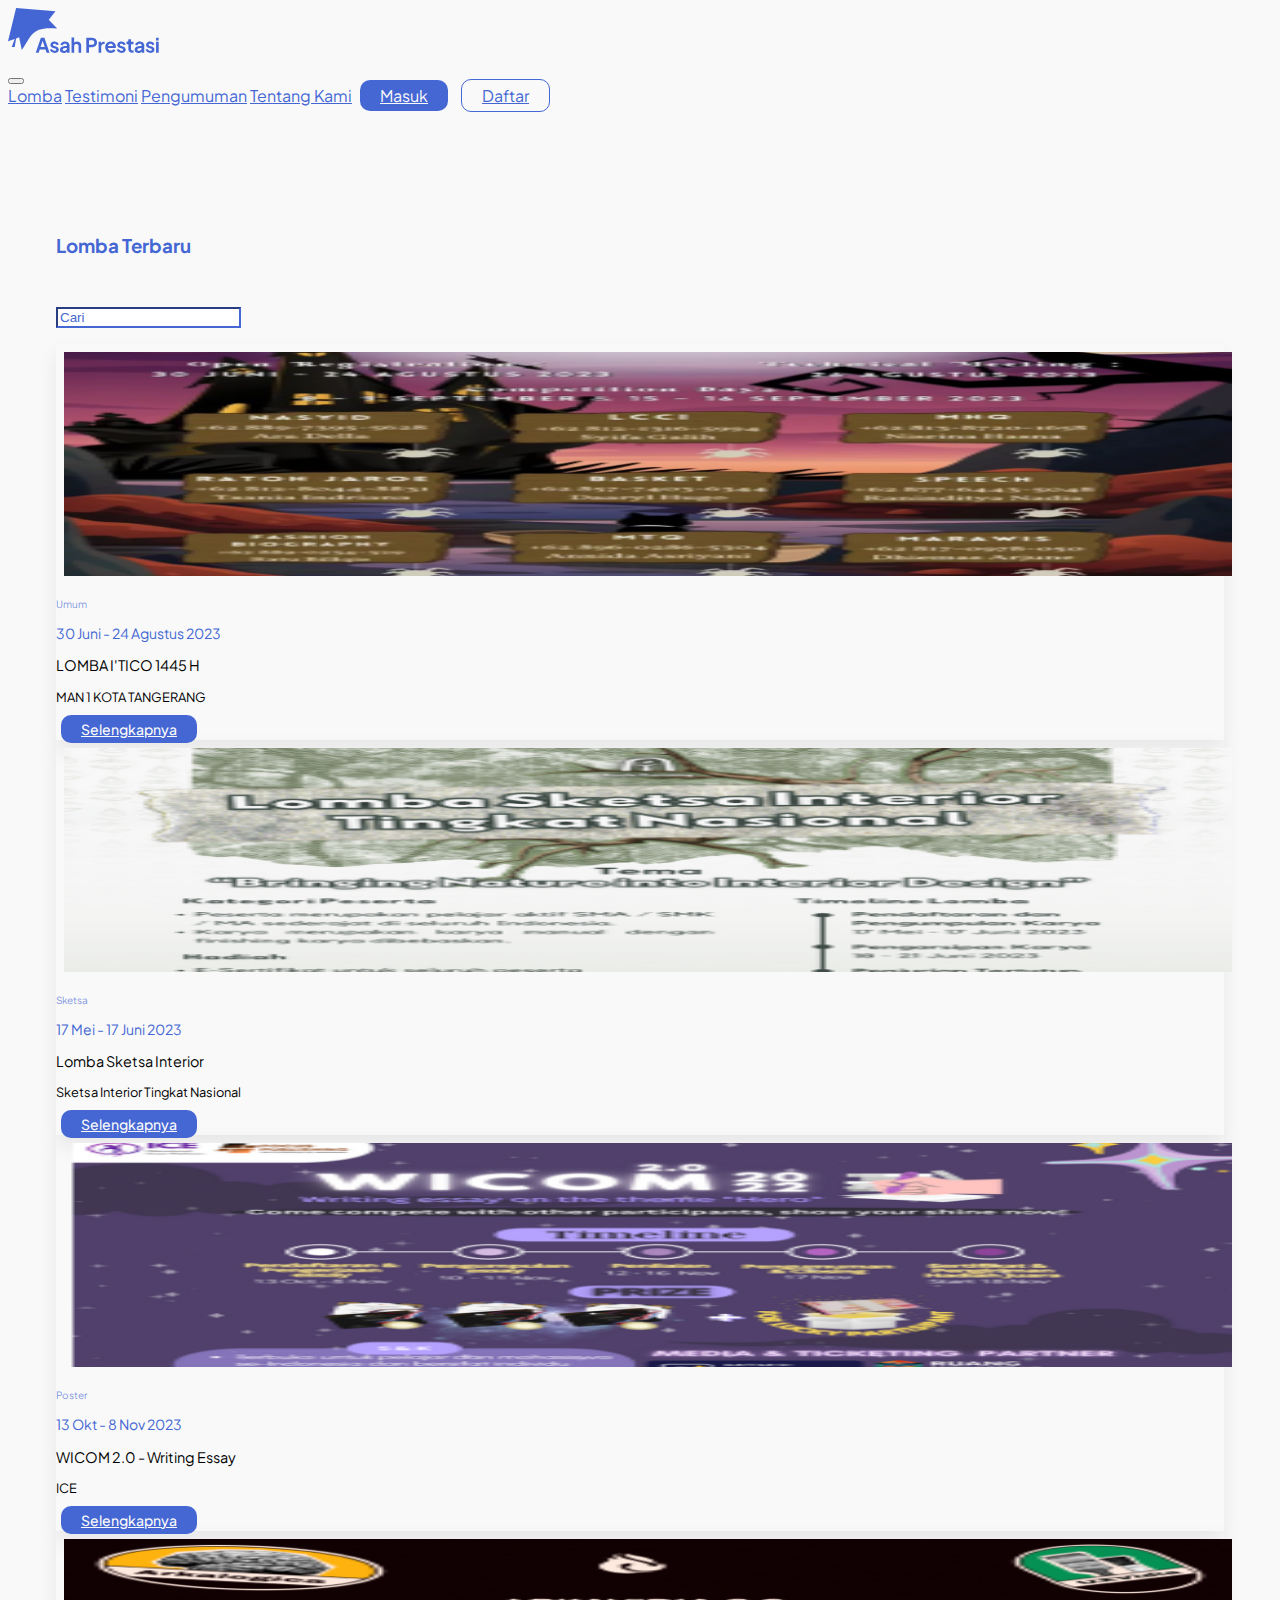
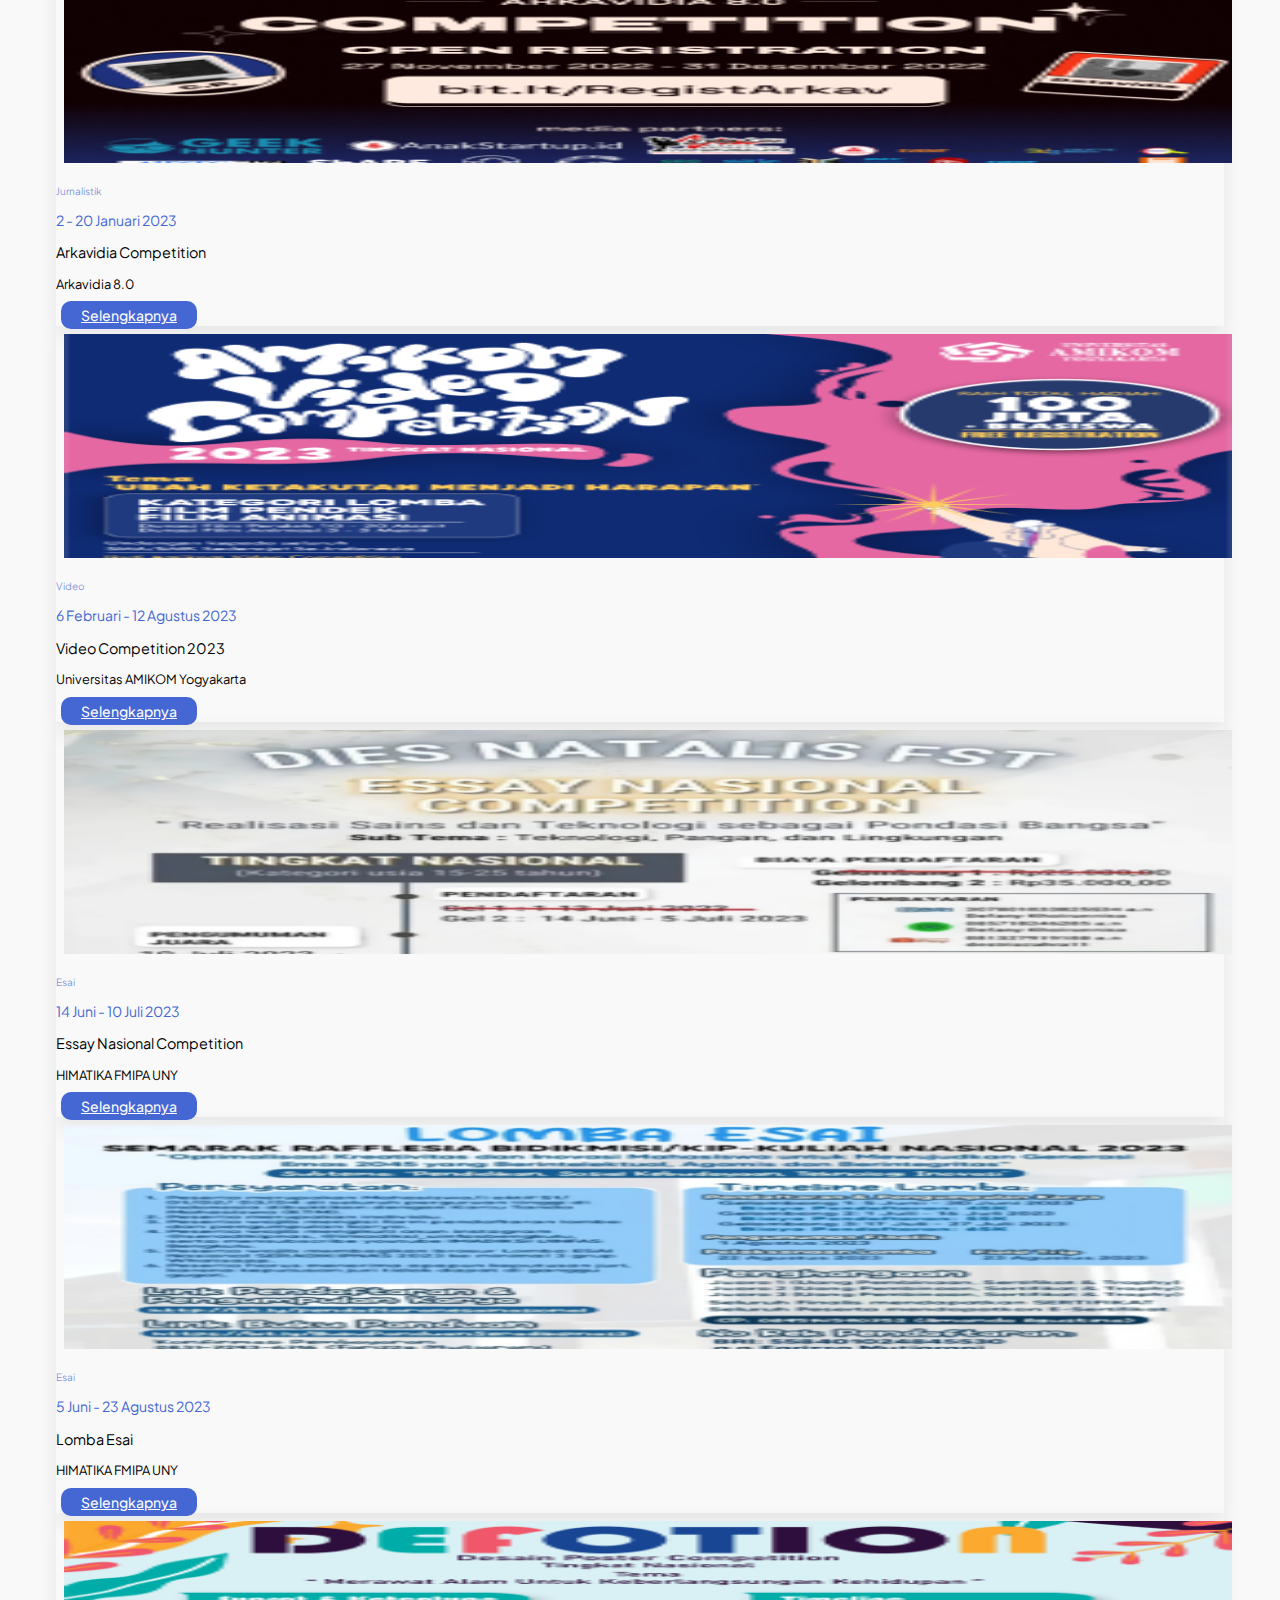
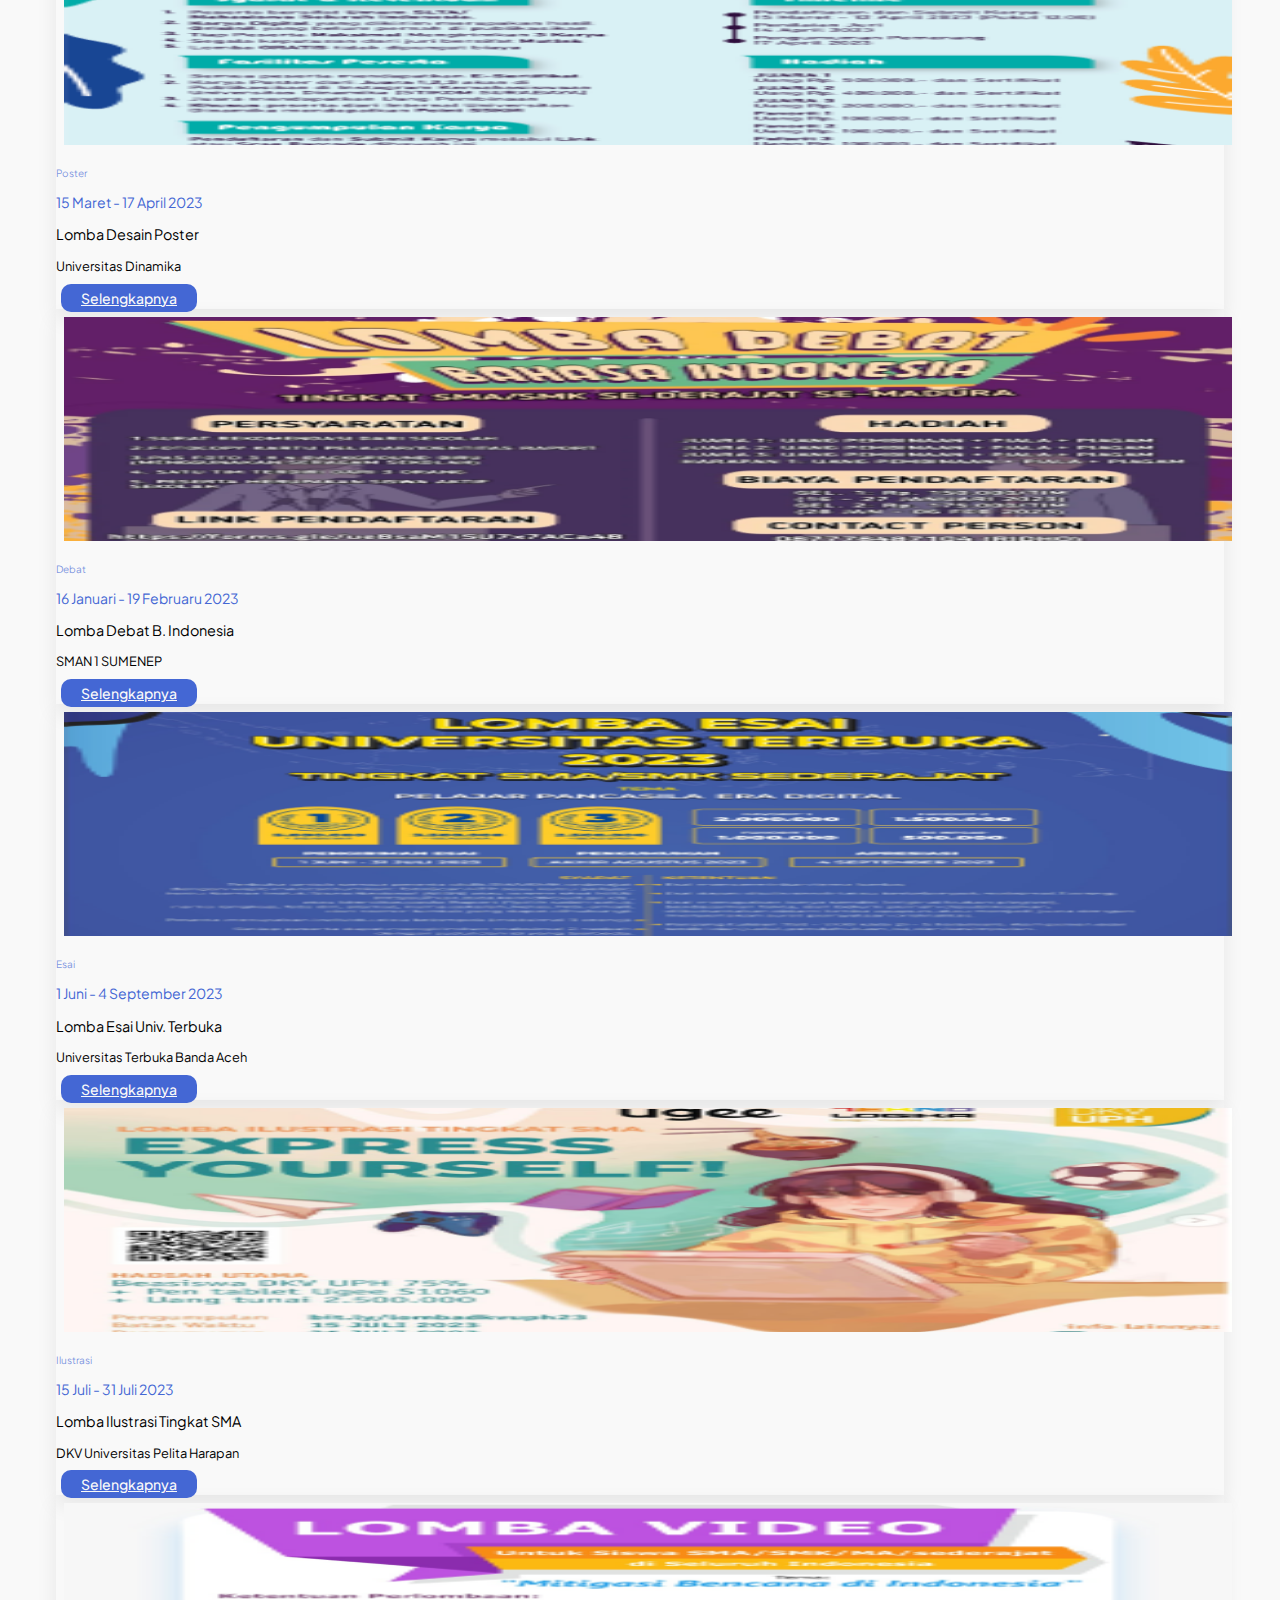
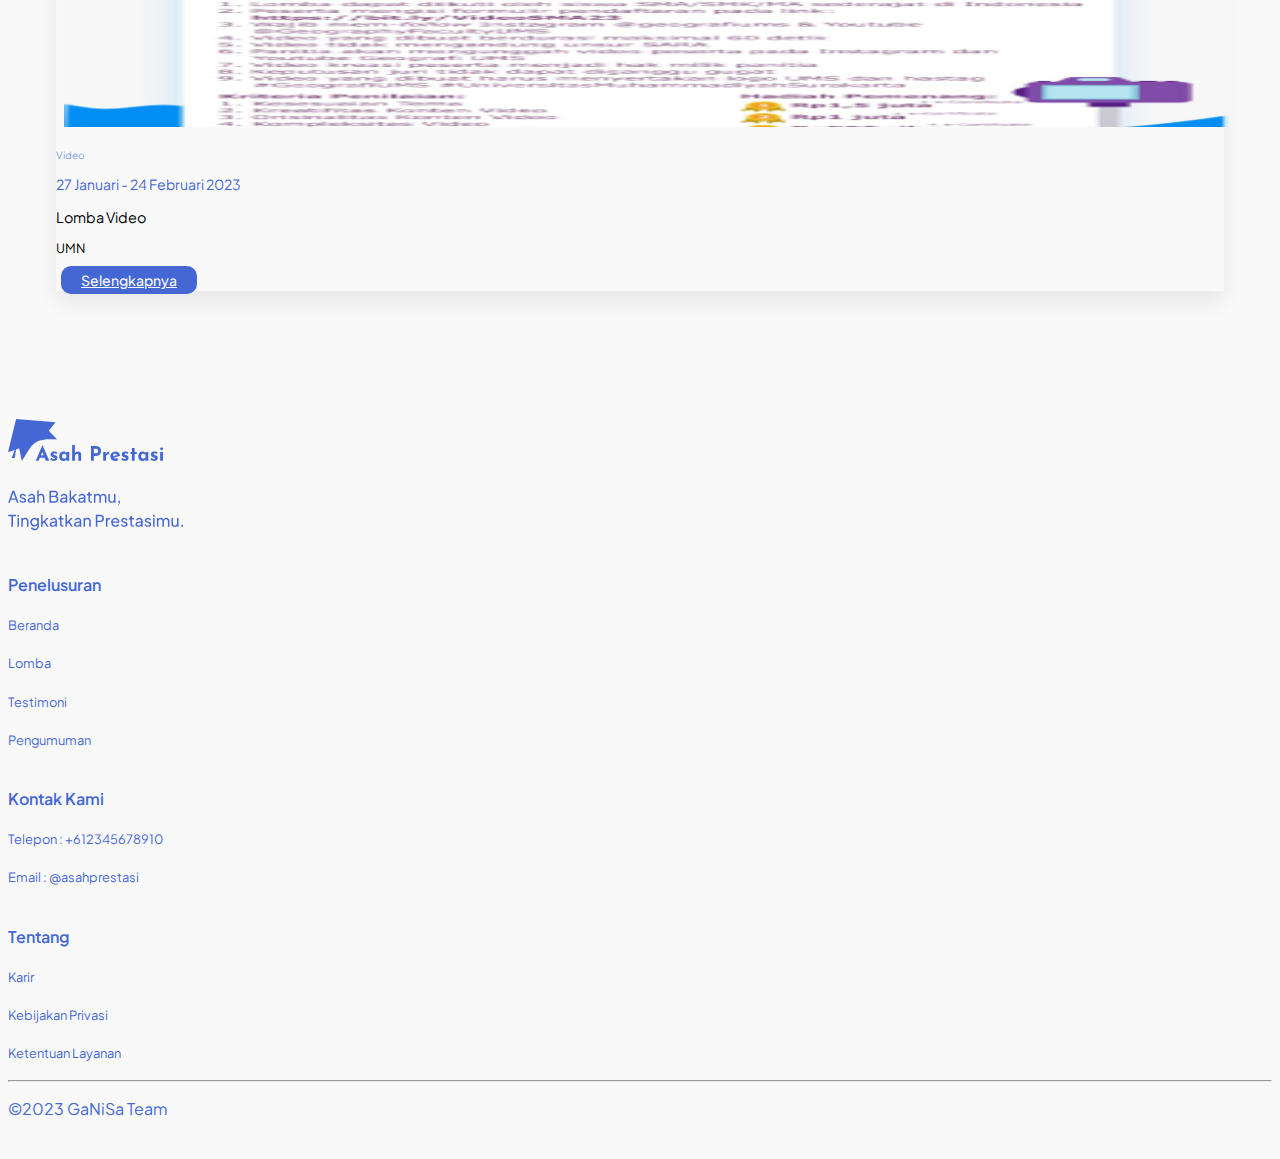
<file: newCompetition.html>
<!DOCTYPE html>
<html lang="en">
  <head>
    <meta charset="UTF-8" />
    <meta name="viewport" content="width=device-width, initial-scale=1.0" />
    <title>Lomba Terbaru</title>

    <!-- Font -->
    <link rel="preconnect" href="https://fonts.googleapis.com" />
    <link rel="preconnect" href="https://fonts.gstatic.com" crossorigin />
    <link
      href="https://fonts.googleapis.com/css2?family=Plus+Jakarta+Sans:wght@500&display=swap"
      rel="stylesheet"
    />

    <!-- Bootstrap -->
    <link
      href="https://cdn.jsdelivr.net/npm/bootstrap@5.3.1/dist/css/bootstrap.min.css"
      rel="stylesheet"
      integrity="sha384-4bw+/aepP/YC94hEpVNVgiZdgIC5+VKNBQNGCHeKRQN+PtmoHDEXuppvnDJzQIu9"
      crossorigin="anonymous"
    />

    <!-- Style -->
    <link rel="stylesheet" href="styles/style.css" />
  </head>
  <body>

    <!-- Navbar Section -->

    <nav class="navbar navbar-expand-lg fixed-top bg-light p-2">
      <div class="container">
        <div class="navbar-brand" href="#">
          <a href="index.html">
            <img src="assets/logo.svg" alt="Asah Prestasi" />
          </a>
        </div>
        <button
          href="index.html"
          class="navbar-toggler"
          type="button"
          data-bs-toggle="collapse"
          data-bs-target="#navbarNavAltMarkup"
          aria-controls="navbarNavAltMarkup"
          aria-expanded="false"
          aria-label="Toggle navigation"
        >
          <span class="navbar-toggler-icon"></span>
        </button>
        <div class="collapse navbar-collapse" id="navbarNavAltMarkup">
          <div class="navbar-nav ms-auto navbar-css navigation-bar">
            <a
              class="nav-link other-link"
              aria-current="page"
              href="competition.html"
              >Lomba</a
            >
            <a class="nav-link other-link" href="index.html#testimony">Testimoni</a>
            <a class="nav-link other-link" href="index.html#announcement">Pengumuman</a>
            <a class="nav-link other-link" href="#footer">Tentang Kami</a>

            <a href="#" class="btn shadow-none btn-login">Masuk</a>
            <a href="register.html" class="btn shadow-none btn-register"
              >Daftar</a
            >
          </div>
        </div>
      </div>
    </nav>

    <!-- Lomba Terbaru -->

    <section class="competition">
      <div class="container">
        <div class="header-category">
          <h3 class="fw-bold">Lomba Terbaru</h3>
        </div>

        <!-- Search Bar -->

        <section class="menu-bar">
          <div class="container">
            <div class="row">
              <div class="col-md-9">
                <input
                  type="search"
                  class="form-control"
                  placeholder="Cari"
                  aria-label="default input example"
                />
              </div>
            </div>
          </div>
        </section>

        <!-- Lomba-lomba -->

        <div class="container">
          <div class="row row-cols-1 row-cols-md-4 g-5">
            <div class="col">
              <div class="card">
                <div class="competition-image">
                  <img src="assets/lomba_terbaru/lomba_1.png" alt="Umum" />
                </div>
                <div class="card-body">
                  <p class="competition-category">Umum</p>
                  <p class="fw-semibold date-time">
                    30 Juni -  24 Agustus 2023
                  </p>
                  <p class="competition-title">LOMBA I'TICO 1445 H</p>
                  <p class="competition-profile">MAN 1 KOTA TANGERANG</p>
                  <a href="" class="btn shadow-none d-grid gap-2" 
                    >Selengkapnya</a
                  >
                </div>
              </div>
            </div>
            <div class="col">
              <div class="card">
                <div class="competition-image">
                  <img
                    src="assets/lomba_terbaru/lomba_2.png"
                    alt="Sketsa Interior Tingkat Nasional"
                  />
                </div>
                <div class="card-body">
                  <p class="competition-category">Sketsa</p>
                  <p class="fw-semibold date-time">
                    17 Mei - 17 Juni 2023
                  </p>
                  <p class="competition-title">Lomba Sketsa Interior</p>
                  <p class="competition-profile">Sketsa Interior Tingkat Nasional</p>
                  <a href="" class="btn shadow-none d-grid gap-2 disabled" 
                    >Selengkapnya</a
                  >
                </div>
              </div>
            </div>
            <div class="col">
              <div class="card">
                <div class="competition-image">
                  <img
                    src="assets/lomba_terbaru/lomba_3.png"
                    alt="WICOM 2.0 - Writing Essay"
                  />
                </div>
                <div class="card-body">
                  <p class="competition-category">Poster</p>
                  <p class="fw-semibold date-time">13 Okt - 8 Nov 2023</p>
                  <p class="competition-title">WICOM 2.0 - Writing Essay</p>
                  <p class="competition-profile">ICE</p>
                  <a href="" class="btn shadow-none d-grid gap-2 disabled" 
                    >Selengkapnya</a
                  >
                </div>
              </div>
            </div>
            <div class="col">
              <div class="card">
                <div class="competition-image">
                  <img
                    src="assets/lomba_terbaru/lomba_4.png"
                    alt="Jurnalistik"
                  />
                </div>
                <div class="card-body">
                  <p class="competition-category">Jurnalistik</p>
                  <p class="fw-semibold date-time">2 - 20 Januari 2023</p>
                  <p class="competition-title">Arkavidia Competition </p>
                  <p class="competition-profile">Arkavidia 8.0</p>
                  <a href="" class="btn shadow-none d-grid gap-2 disabled" 
                    >Selengkapnya</a
                  >
                </div>
              </div>
            </div>
            <div class="col">
              <div class="card">
                <div class="competition-image">
                  <img
                    src="assets/lomba_terbaru/lomba_5.png"
                    alt="Video Competition 2023"
                  />
                </div>
                <div class="card-body">
                  <p class="competition-category">Video</p>
                  <p class="fw-semibold date-time">6 Februari - 12 Agustus 2023</p>
                  <p class="competition-title">Video Competition 2023</p>
                  <p class="competition-profile">Universitas AMIKOM Yogyakarta</p>
                  <a href="" class="btn shadow-none d-grid gap-2 disabled" 
                    >Selengkapnya</a
                  >
                </div>
              </div>
            </div>
            <div class="col">
              <div class="card">
                <div class="competition-image">
                  <img
                    src="assets/lomba_terbaru/lomba_6.png"
                    alt="Esai"
                  />
                </div>
                <div class="card-body">
                  <p class="competition-category">Esai</p>
                  <p class="fw-semibold date-time">14 Juni - 10 Juli 2023</p>
                  <p class="competition-title">Essay Nasional Competition</p>
                  <p class="competition-profile">HIMATIKA FMIPA UNY</p>
                  <a href="" class="btn shadow-none d-grid gap-2 disabled" 
                    >Selengkapnya</a
                  >
                </div>
              </div>
            </div>
            <div class="col">
              <div class="card">
                <div class="competition-image">
                  <img
                    src="assets/lomba_terbaru/lomba_7.png"
                    alt="Lomba Esai"
                  />
                </div>
                <div class="card-body">
                  <p class="competition-category">Esai</p>
                  <p class="fw-semibold date-time">5 Juni - 23 Agustus 2023</p>
                  <p class="competition-title">Lomba Esai</p>
                  <p class="competition-profile">HIMATIKA FMIPA UNY</p>
                  <a href="" class="btn shadow-none d-grid gap-2 disabled" 
                    >Selengkapnya</a
                  >
                </div>
              </div>
            </div>
            <div class="col">
              <div class="card">
                <div class="competition-image">
                  <img
                    src="assets/lomba_terbaru/lomba_8.png"
                    alt="Lomba Desain Poster"
                  />
                </div>
                <div class="card-body">
                  <p class="competition-category">Poster</p>
                  <p class="fw-semibold date-time">15 Maret - 17 April 2023</p>
                  <p class="competition-title">Lomba Desain Poster</p>
                  <p class="competition-profile">Universitas Dinamika</p>
                  <a href="" class="btn shadow-none d-grid gap-2 disabled" 
                    >Selengkapnya</a
                  >
                </div>
              </div>
            </div>
            <div class="col">
              <div class="card">
                <div class="competition-image">
                  <img
                    src="assets/lomba_terbaru/lomba_9.png"
                    alt="Lomba Debat Bahasa Indonesia"
                  />
                </div>
                <div class="card-body">
                  <p class="competition-category">Debat</p>
                  <p class="fw-semibold date-time">16 Januari - 19 Februaru 2023</p>
                  <p class="competition-title">Lomba Debat B. Indonesia</p>
                  <p class="competition-profile">SMAN 1 SUMENEP</p>
                  <a href="" class="btn shadow-none d-grid gap-2 disabled" 
                    >Selengkapnya</a
                  >
                </div>
              </div>
            </div>
            <div class="col">
              <div class="card">
                <div class="competition-image">
                  <img
                    src="assets/lomba_terbaru/lomba_10.png"
                    alt="Lomba Esai Universitas Terbuka"
                  />
                </div>
                <div class="card-body">
                  <p class="competition-category">Esai</p>
                  <p class="fw-semibold date-time">1 Juni - 4 September 2023</p>
                  <p class="competition-title">Lomba Esai Univ. Terbuka</p>
                  <p class="competition-profile">Universitas Terbuka Banda Aceh</p>
                  <a href="" class="btn shadow-none d-grid gap-2 disabled" 
                    >Selengkapnya</a
                  >
                </div>
              </div>
            </div>
            <div class="col">
              <div class="card">
                <div class="competition-image">
                  <img
                    src="assets/lomba_terbaru/lomba_11.png"
                    alt="Lomba Ilustrasi Tingkat SMA"
                  />
                </div>
                <div class="card-body">
                  <p class="competition-category">Ilustrasi</p>
                  <p class="fw-semibold date-time">15 Juli - 31 Juli 2023</p>
                  <p class="competition-title">Lomba Ilustrasi Tingkat SMA</p>
                  <p class="competition-profile">DKV Universitas Pelita Harapan</p>
                  <a href="" class="btn shadow-none d-grid gap-2 disabled" 
                    >Selengkapnya</a
                  >
                </div>
              </div>
            </div>
            <div class="col">
              <div class="card">
                <div class="competition-image">
                  <img
                    src="assets/lomba_terbaru/lomba_12.png"
                    alt="Lomba Video"
                  />
                </div>
                <div class="card-body">
                  <p class="competition-category">Video</p>
                  <p class="fw-semibold date-time">27 Januari - 24 Februari 2023</p>
                  <p class="competition-title">Lomba Video</p>
                  <p class="competition-profile">UMN</p>
                  <a href="" class="btn shadow-none d-grid gap-2 disabled" 
                    >Selengkapnya</a
                  >
                </div>
              </div>
            </div>
          </div>
        </div>
      </div>
    </section>

    <!-- Footer -->

    <footer class="footer" id="footer">
      <div class="container container-footer">
        <div class="row">
          <div class="col-md-3">
            <div class="footer-img">
              <img
                src="assets/footer-logo.svg"
                alt="Footer Logo Asah Prestasi"
              />
            </div>
          </div>
          <div class="col-md-3 g-2 footer-link">
            <h6>Penelusuran</h6>
            <div class="penelusuran-link">
              <p>
                <a href="index.html">Beranda</a>
              </p>
              <p>
                <a href="competition.html">Lomba</a>
              </p>
              <p>
                <a href="index.html#testimony">Testimoni</a>
              </p>
              <p>
                <a href="index.html#announcement">Pengumuman</a>
              </p>
            </div>
          </div>
          <div class="col-md-4 g-2 footer-link">
            <h6>Kontak Kami</h6>
            <div class="kontak-kami">
              <p>
                <a class="disabled">Telepon : +612345678910</a>
              </p>
              <p>
                <a class="disabled">Email : @asahprestasi</a>
              </p>
            </div>
          </div>
          <div class="col-md-2 g-2 footer-link">
            <h6>Tentang</h6>
            <div class="tentang-link">
              <p>
                <a class="disabled">Karir</a>
              </p>
              <p>
                <a class="disabled">Kebijakan Privasi</a>
              </p>
              <p>
                <a class="disabled">Ketentuan Layanan</a>
              </p>
            </div>
          </div>
        </div>
        <div class="copyright">
          <hr />
          <p>&copy;2023 GaNiSa Team</p>
        </div>
      </div>
    </footer>

    <script
      src="https://cdn.jsdelivr.net/npm/bootstrap@5.3.1/dist/js/bootstrap.bundle.min.js"
      integrity="sha384-HwwvtgBNo3bZJJLYd8oVXjrBZt8cqVSpeBNS5n7C8IVInixGAoxmnlMuBnhbgrkm"
      crossorigin="anonymous"
    ></script>
    <script
      src="https://cdn.jsdelivr.net/npm/@popperjs/core@2.11.8/dist/umd/popper.min.js"
      integrity="sha384-I7E8VVD/ismYTF4hNIPjVp/Zjvgyol6VFvRkX/vR+Vc4jQkC+hVqc2pM8ODewa9r"
      crossorigin="anonymous"
    ></script>
    <script
      src="https://cdn.jsdelivr.net/npm/bootstrap@5.3.1/dist/js/bootstrap.min.js"
      integrity="sha384-Rx+T1VzGupg4BHQYs2gCW9It+akI2MM/mndMCy36UVfodzcJcF0GGLxZIzObiEfa"
      crossorigin="anonymous"
    ></script>
    <script src="script/script.js"></script>
  </body>
</html>
</file>
<file: styles/style.css>
@import url('https://fonts.googleapis.com/css2?family=Plus+Jakarta+Sans:wght@500&display=swap');

html {
    scroll-behavior: smooth;
}

body {
    font-family: 'Plus Jakarta Sans', sans-serif;
    background-color: var(--light-white);
}



:root {
    /* Color Styles */
    --primary: #4467D4;
    --secondary: #263C80;
    --tertiary: #B1B1B1;
    --info: #BCA97B;
    --light-blue: #9B9FD1;
    --light-white: #f9f9f9;

    /* Font Weight */
    --fw-regular : 400;
}

/* Navbar */

.btn {
    border-radius: 0.625rem;
    padding: 5px 20px;
    margin: 5px;
}

.navbar-css.btn {
    border: none;
    background-color: var(--primary);
}

.btn-login {
    background-color: var(--primary);
    border-style: none;
    color: var(--light-white);
}

.btn-login:hover {
    background-color: var(--secondary);
    color: var(--light-white);
}

.btn-register {
    border: 1px solid;
    border-color: var(--primary);
    color: var(--primary);
}

.btn-register:hover {
    background-color: var(--secondary);
    color: var(--light-white);
    border-color: var(--secondary);
}

.navbar-css .main-link {
    color: var(--primary);
}

.navbar-css .other-link {
    color: var(--primary);
    font-weight: var(--fw-regular);
}

/* Button Outline */

.btn-category {
    border: 1px solid;
    border-color: var(--primary);
    color: var(--primary);
}

.btn-category:hover {
    background-color: var(--secondary);
    color: var(--light-white);
}

/* Modal */

.modal-header h1 {
    color: var(--primary);
}

/* Hero */

section.hero {
    background-color: var(--primary);
    padding-top: 10rem;
}

.text-hero-bold {
    color: var(--light-white);
    margin-top: 3rem;
    margin-bottom: 2rem;
}

.text-hero-regular p {
    font-size: 1rem;
    width: 70%;
    margin-bottom: 3rem;
}

.text-hero-regular p {
    color: var(--light-white);
}

.text-hero-regular a {
    background-color: var(--light-white);
    color: var(--secondary);
    transition: box-shadow 0.3s ease-in-out;
}

.text-hero-regular a:hover {
    background-color: var(--secondary);
    color: var(--light-white);
    border-style: none;
}

.col-md-6 img{
    width: 36rem;
    height: 28rem;
}

/* Number Counting Animation */

section.counting-animation {
    background-color: var(--primary);
    padding-bottom: 3rem;
}

section.counting-animation .wrapper {
    background-color: var(--light-white);
    position: relative;
    display: flex;
    justify-content: space-around;
    border-radius: 1em;
    margin: 0 5rem 0 5rem;
    padding: 1rem;
    box-shadow: 0px 10px 40px 0px rgba(0, 0, 0, 0.08);
}

#container {
    display: flex;
    justify-content: center;
    align-items: start;
    flex-direction: column;
}

p.num {
    color: var(--primary);
    display: grid;
    font-size: 2rem;
}

p.text {
    color: var(--info);
}

/* Competition Category */

section.category {
    background-color: var(--light-white);
}

.header-category {
    margin-top: 3rem;
}

.header-category h3 {
    color: var(--primary);
}

.category .card {
    border: none;
    box-shadow: 0px 10px 20px 0px rgba(0, 0, 0, 0.08);
}

.category-icon {
    display: flex;
    align-items: flex-start;
    gap: 0.625rem;

    margin-top: 1.13rem;
    margin-left: 1.5rem;
}

.category-icon .symbol {
    position: absolute;
    left: 2.0625rem;
    top: 1.6875rem;
}

.card-title {
    font-size: 1.25rem;
    color: var(--primary);
}

.card-text {
    width: 15rem;

    color: #A0A0A0;
    font-size: 0.75rem;
    font-weight: 500;
    line-height: 150%; /* 1.125rem */
}

/* Newest Competition */

section.competition {
    background-color: var(--light-white);
    padding: 3rem;
}

.header-category {
    margin-top: 5rem;
    margin-bottom: 3rem;
}

.competition .container .card {
    border: none;
    box-shadow: 0px 10px 20px 0px rgba(0, 0, 0, 0.08);
}

.competition-image img {
    height: 14rem;
    width: 100%;
    align-self: stretch;
    padding: 0.5rem;
}

.card-body .competition-category {
    color: rgba(68, 103, 212, 0.70);
    font-size: 0.625rem;
}

.card-body .date-time{
    color: var(--primary);
    font-size: 0.875rem;
}

.card-body .competition-title {
    font-size: 0.9rem;
}

.card-body .competition-profile {
    font-size: 0.8rem;
}

section.competition .card-body a {
    justify-content: center;
    align-items: center;
    gap: 0.625rem;
    border-style: none;

    border-radius: 0.625rem;
    background: var(--primary);
    color: var(--light-white);
    font-size: 0.875rem;
    font-weight: 500;
    line-height: 150%;
}

section.competition .card-body a:hover {
    background-color: var(--secondary);
}

/* Congratulation Banner */

section.carousel {
    background-color: var(--light-white);
    padding-bottom: 5rem;
}

.carousel-header h3 {
    color: var(--primary);
}

.congratulation-slider {
    padding-top: 3rem;
}

/* Testimony */

section.testimony {
    background-color: var(--primary);
    padding: 3rem;
}

section.testimony .header-testimony h3 {
    color: var(--light-white);
}

section.testimony .card-body {
    width: 23rem;
}

section.testimony .card-body p {
    font-size: 0.87rem;
    padding-top: 1rem;
}

section.testimony .col .profile {
    margin-top: 0.5rem;
}

.profile .col h6 {
    color: var(--light-white);
}

.profile .col p {
    color: rgba(249, 249, 249, 0.80);
    font-size: 0.625rem;
}

/* Competition Announcement */

section.announcement {
    background-color: var(--light-white);
}

section.announcement .container .row .col .card {
    width: 22.5rem;
    align-items: center;
    height: 30rem;
    margin-bottom: 3rem;
    background: #F9F9F9;
    box-shadow: 0px 20px 30px 0px rgba(0, 0, 0, 0.08);
}

section.announcement .container .card img {
    width: 23.5rem;
    padding: 1rem;
}

section.announcement .card-body h6 {
    color: var(--primary);
    text-align: justify;
    font-size: 1.25 rem;
}

section.announcement .card-body p {
    color: #A0A0A0;
    text-align: justify;
    font-size: 0.75rem;
    width: 21rem;
}

section.announcement .card-body a {
    color: var(--primary);
}

/* Promotion */

section.promotion {
    background-color: var(--primary);
    margin-top: 3rem;
    padding: 5rem;
}

.text-promotion-bold h3 {
    color: var(--light-white);
}

.text-promotion-regular p {
    font-size: 1rem;
    width: 70%;
    margin-bottom: 3rem;
}

.text-promotion-regular p {
    color: var(--light-white);
}

.text-promotion-right a{
    background-color: var(--light-white);
    color: var(--primary);
}

.text-promotion-right a:hover {
    background-color: var(--secondary);
    color: var(--light-white);
}

/* Footer */

footer {
    background-color: var(--light-white);
    padding-top: 5rem;
    padding-bottom: 1rem;
}

footer .footer-link h6 {
    font-size: 1rem;
    color: var(--primary);
    margin-bottom: 1rem;
    font-weight: 600;
    line-height: 150%;
    
}

footer .footer-link p a{
    font-size: 0.8rem;
    font-style: normal;
    font-weight: 400;
    color: var(--primary);
    text-decoration: none;
    line-height: 150%;
}

footer .copyright hr {
    color: var(--primary);
    stroke-width: 1px;
}

footer .copyright p {
    color: var(--primary);
}





/* Competition File */

section.competition-page {
    margin-top: 10rem;
}

section.competition-page img {
    width: 80%;
}

section.competition-page h1 {
    color: #000;
}

section.competition-page p {
    font-size: 1.5rem;
    text-align: justify;
}

section.menu-bar {
    margin-top: 3rem;
    margin-bottom: 1rem;
}

section.menu-bar input {
    border-color: var(--primary);
}

section.menu-bar input::placeholder {
    color: var(--primary);
}






/* Article Page */

section.article img {
    width: 50%;
}

section.article .article-content p {
    font-size: 1rem;
    font-weight: 500;
    text-align: justify;
}

section.article .article-content img {
    width: 20%;
    margin-bottom: 1rem;
}
</file>
